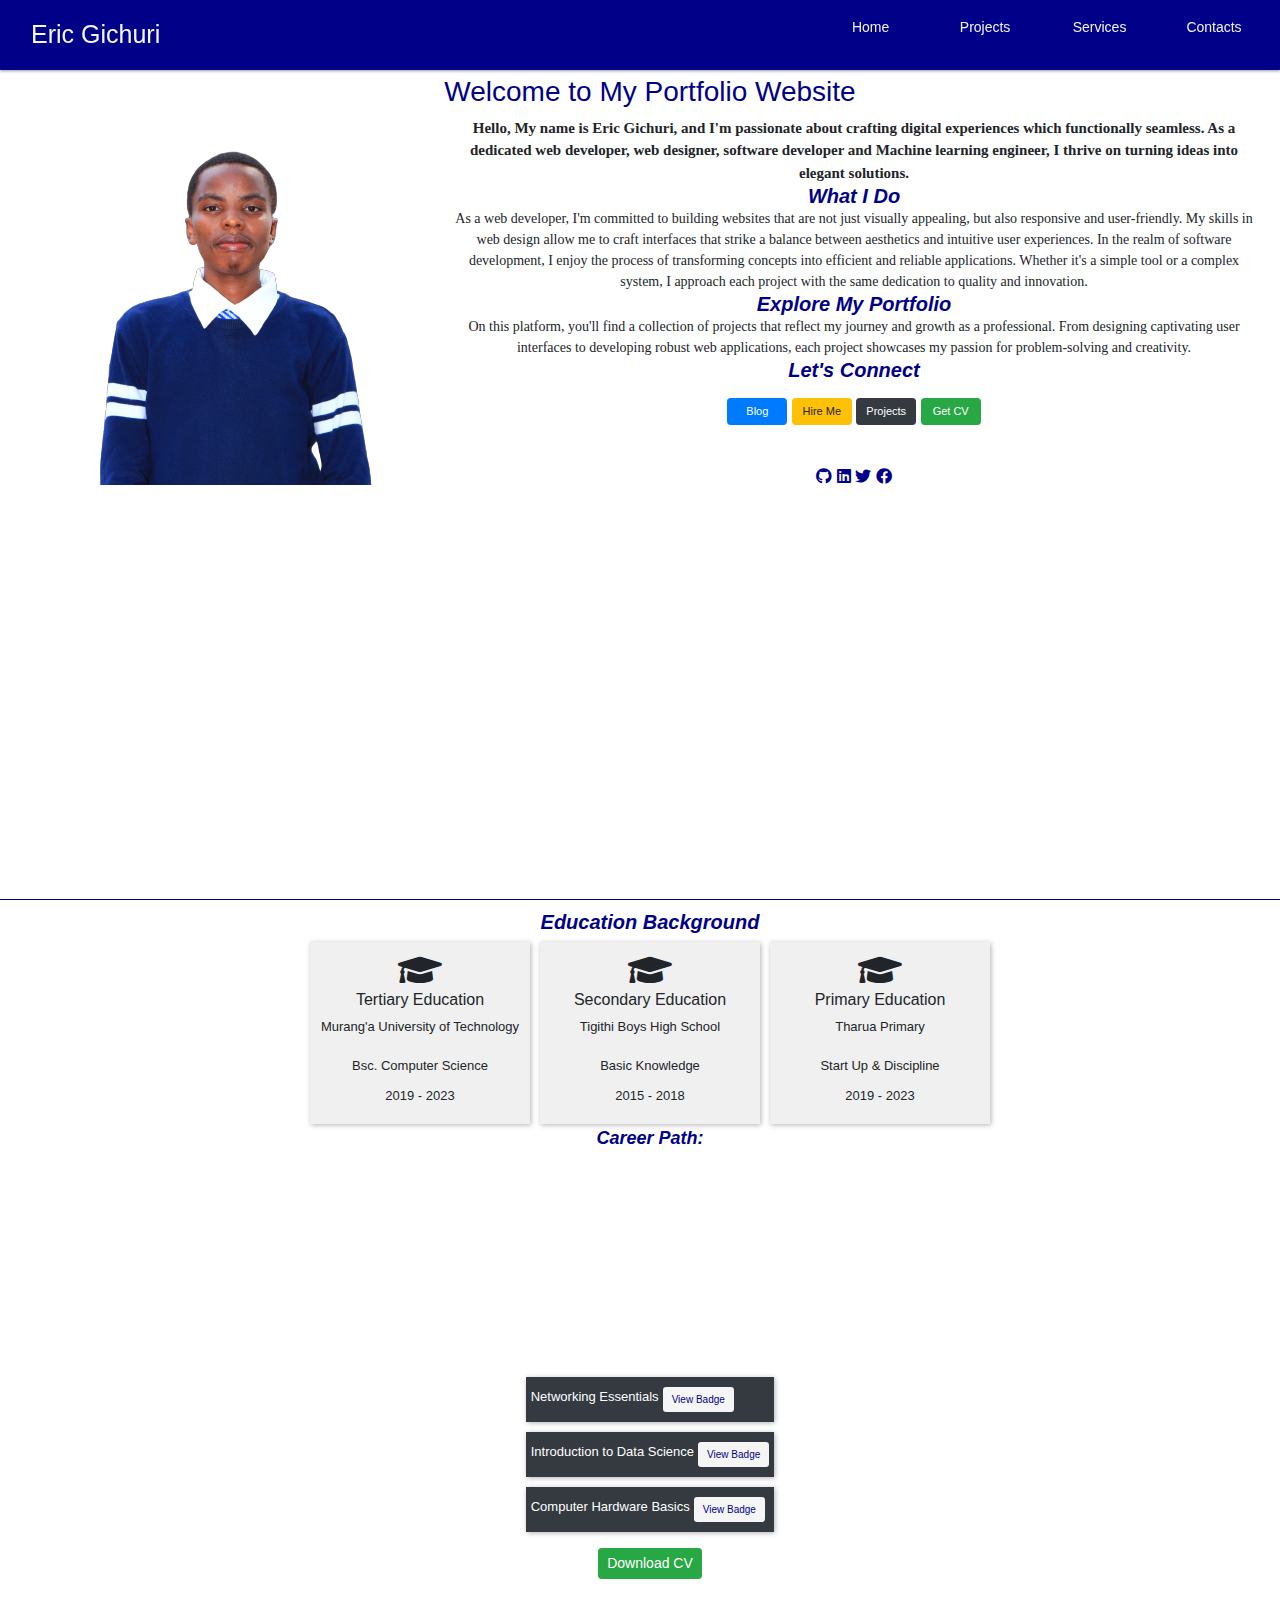
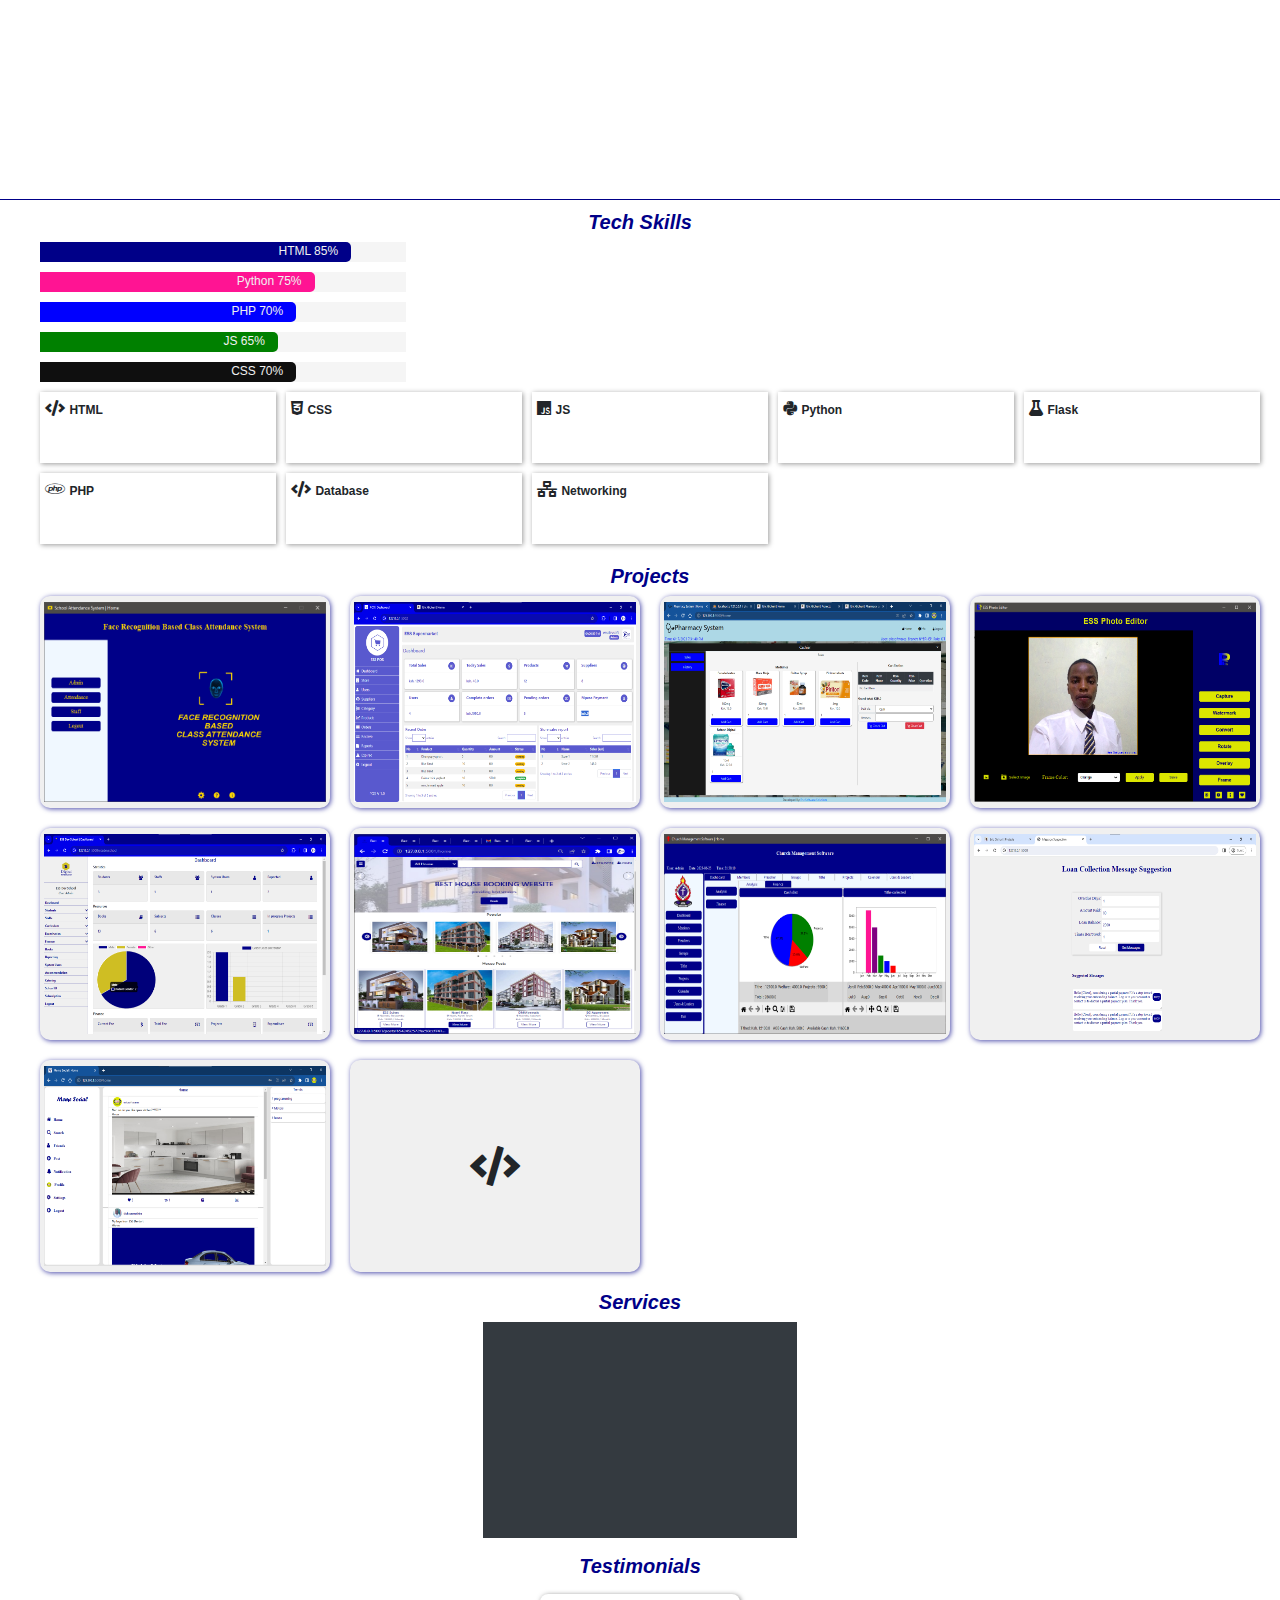
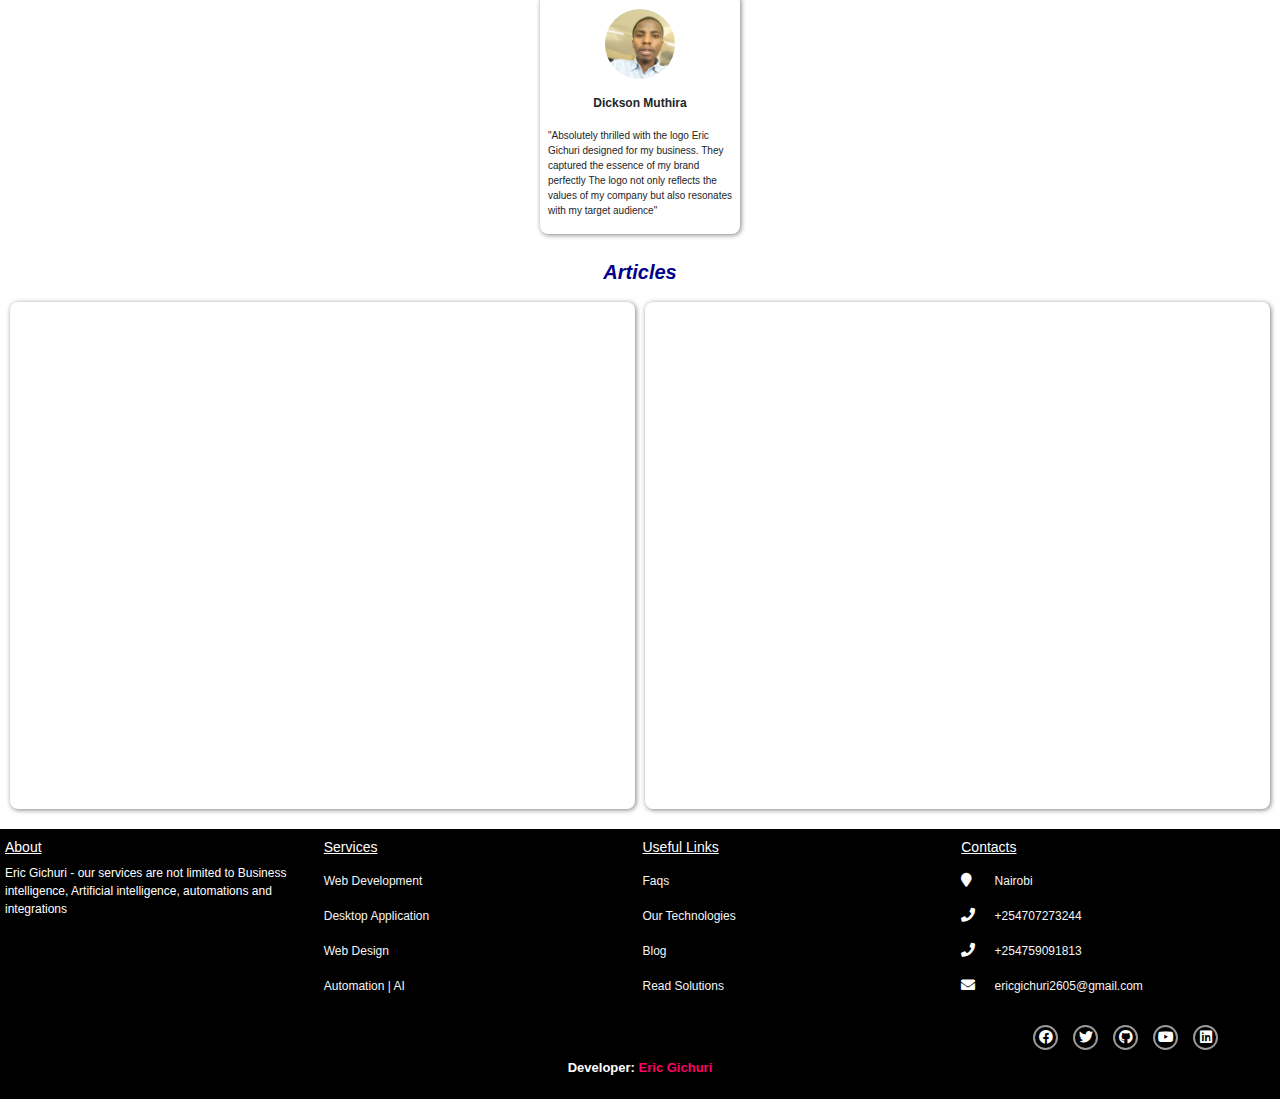
<file: index.html>
<!DOCTYPE html>
<html>
<head>
	<meta charset="utf-8">
	<meta name="viewport" content="width=device-width, initial-scale=1">
	<link rel="shortcut icon" type="image/x-icon" href="images/eric.jpg">
	<link rel="stylesheet" type="text/css" href="styles/css/bootstrap.min.css">
	<link rel="stylesheet" type="text/css" href="icons/font-awesome/css/font-awesome.min.css">
	<link rel="stylesheet" type="text/css" href="styles/index.css">
	<link rel="stylesheet" href="https://cdnjs.cloudflare.com/ajax/libs/font-awesome/5.15.3/css/all.min.css">
	<script type="text/javascript" src="scripts/jquery.min.js"></script>
	<script type="text/javascript" src="scripts/scroll-out.min.js"></script>
	<script type="text/javascript" src="scripts/js/bootstrap.min.js"></script>
	<title>Eric Gichuri | Home</title>
</head>
<body>
<div class="navbar">
	<div class="navbar-in">
		<div class="logo_holder">
			Eric Gichuri
		</div>
		<div class="menu_holder">
			<ul class="menu_container">
				<div class="menu_item">
					<a href="index.html">Home</a>
				</div>
				<div class="menu_item btn_to_login">
					<a href="projects.html">Projects</a>
				</div>
				<div class="menu_item btn_to_start">
					<a href="javascript:void(0)">Services</a>
				</div>
				<div class="menu_item">
					<a href="#contacts">Contacts</a>
				</div>
			</ul>
		</div>
		<div class="menu_button">
			<span class="fa fa-bars"></span>
		</div>
	</div>
</div>
<div class="intro_div">
	<div class="intro_div_info">
		<h3 class="intro_h3">Welcome to My Portfolio Website</h3>
		<div class="intro_holder">
			<div class="intro_holder_image">
				<img src="images/me.png">
			</div>
			<div>
				<p class="first_p">
		    Hello, My name is <b>Eric Gichuri</b>, and I'm passionate about crafting digital experiences which functionally seamless. As a dedicated web developer, web designer, software developer and Machine learning engineer, I thrive on turning ideas into elegant solutions.
				</p>
				<h4>What I Do</h4>
				<p>
			    As a web developer, I'm committed to building websites that are not just visually appealing, but also responsive and user-friendly. My skills in web design allow me to craft interfaces that strike a balance between aesthetics and intuitive user experiences.

			    In the realm of software development, I enjoy the process of transforming concepts into efficient and reliable applications. Whether it's a simple tool or a complex system, I approach each project with the same dedication to quality and innovation.
				</p>
				<h4>Explore My Portfolio</h4>
				<p>
			    On this platform, you'll find a collection of projects that reflect my journey and growth as a professional. From designing captivating user interfaces to developing robust web applications, each project showcases my passion for problem-solving and creativity.
				</p>
				<h4>Let's Connect</h4>
				<div class="d-flex justify-content-center align-items-center flex-column">
					<div class="py-3 intro_buttons">
						<button class="btn btn-sm btn-primary">Blog</button>
						<button class="btn btn-sm btn-warning btn_hire">Hire Me</button>
						<button class="btn btn-sm btn-dark btn_projects">Projects</button>
						<button class="btn btn-sm btn-success btn_cv">Get CV</button>
					</div>
					<div class="connect_div mt-4">
						<a href="https://github.com/ericgichuri"><span class="fab fa-github"></span></a>
						<a href="https://www.linkedin.com/in/eric-gichuri/"><span class="fab fa-linkedin"></span></a>
						<a href="https://twitter.com/Egichuri"><span class="fab fa-twitter"></span></a>
						<a href="https://www.facebook.com/ESSDevSoft/"><span class="fab fa-facebook"></span></a>
					</div>
				</div>
			</div>
		</div>
		
		
	</div>
</div>
<div class="education_div">
	<h4>Education Background</h4>
	<div class="edu_main_div">
		<div class="cards card1">
			<i class="fa fa-graduation-cap"></i>
			<h6>Tertiary Education</h6>
			<p>Murang'a University of Technology</p>
			<label>Bsc. Computer Science</label>
			<label>2019 - 2023</label>
		</div>
		<div class="cards card1">
			<i class="fa fa-graduation-cap"></i>
			<h6>Secondary Education</h6>
			<p>Tigithi Boys High School</p>
			<label>Basic Knowledge</label>
			<label>2015 - 2018</label>
		</div>
		<div class="cards card1">
			<i class="fa fa-graduation-cap"></i>
			<h6>Primary Education</h6>
			<p>Tharua Primary</p>
			<label>Start Up & Discipline</label>
			<label>2019 - 2023</label>
		</div>
	</div>
	<div class="career_path_div">
		<h5 class="mt-1">Career Path: </h5>
		<p>My journey towards becoming a proficient software developer has been both exciting and enriching. It all began with my decision to pursue a Bachelor of Science in Computer Science at Murang'a University. This academic venture provided me with a strong foundation in various domains of technology: Programming Proficiency, Networking and problem solving
		</p>
		<p>
			In addition to formal education, I am an avid advocate of self-study. My commitment to continuous learning has propelled me from foundational skills to advanced proficiency. Engaging in independent study has allowed me to push the boundaries of my knowledge and create exceptional applications that resonate with users.
		</p>
		<p>
			My dedication to enhancing my skill set led me to pursue certifications in data analysis through STATA and SPSS at KESAP research center. This venture refined my data entry and analysis prowess, facilitating the extraction of meaningful insights from complex datasets.
		</p>
		<p>
			Moreover, I have attained certifications in Cisco Networking Essentials,Introduction to Data Science and computer hardware basics, further solidifying my expertise and opening doors to impactful contributions within the tech landscape.
		</p>
		<div class="Cisco_items">
			<div class="bg-dark text-white">Networking Essentials 
				<a class="btn btn-link btn-sm ml-1" href="https://www.credly.com/badges/2f4093da-0383-41a0-8b47-c09135b2f56f/public_url">View Badge</a>
			</div>
			<div class="bg-dark text-white">Introduction to Data Science 
				<a class="btn btn-link btn-sm ml-1" href="https://www.credly.com/badges/a4036fcb-a2e2-4635-84a8-b279e309269e/public_url">View Badge</a>
			</div>
			<div class="bg-dark text-white">Computer Hardware Basics 
				<a class="btn btn-link btn-sm ml-1" href="https://www.credly.com/badges/0681cb5a-4aa6-4df7-897f-d0a8c2a8a9a4/public_url">View Badge</a>
			</div>
		</div>
		
		<div class="d-flex justify-content-center align-items-center mt-3">
			<div>
				<button class="btn btn-sm btn-success btn_cv">Download CV</button>
			</div>
		</div>
	</div>
</div>
<div class="tech_skills_div">
	<h4>Tech Skills</h4>
	<div class="horizantal_bar_divs">
		<div class="skill_div">
			<div class="html_div">HTML 85%</div>
		</div>
		<div class="skill_div">
			<div class="python_div">Python 75%</div>
		</div>
		<div class="skill_div">
			<div class="php_div">PHP 70%</div>
		</div>
		<div class="skill_div">
			<div class="js_div">JS 65%</div>
		</div>
		<div class="skill_div">
			<div class="css_div">CSS 70%</div>
		</div>
	</div>
	<div class="skills_explanation">
		<div>
			<i class="fa fa-code"></i>
			<span>HTML</span>
			<label>Web Design, Layout and views</label>
		</div>
		<div>
			<i class="fab fa-css3-alt"></i>
			<span>CSS</span>
			<label>Web styling and responsiveness</label>
		</div>
		<div>
			<i class="fab fa-js"></i>
			<span>JS</span>
			<label>Make web dynamic,user interactions,Ajax</label>
		</div>
		<div>
			<i class="fab fa-python"></i>
			<span>Python</span>
			<label>Artificial intelligence and desktop applications</label>
		</div>
		<div>
			<i class="fas fa-flask"></i>
			<span>Flask</span>
			<label>Python framework for web app development</label>
		</div>
		<div>
			<i class="fab fa-php"></i>
			<span>PHP</span>
			<label>Server side or back end scripting language</label>
		</div>
		<div>
			<i class="fa fa-code"></i>
			<span>Database</span>
			<label>database query and relational Database</label>
		</div>
		<div>
			<i class="fa fa-network-wired"></i>
			<span>Networking</span>
			<label>Basic Networking Skills and Cabling Skills</label>
		</div>
	</div>
</div>
<div class="projects_div">
	<h4>Projects</h4>
	<div class="project_div_holder">
		<div class="project_holder">
			<div class="project_inner">
				<img src="images/facerecognition.png">
				<div class="overlay_text_div">
					<h6>Class Attendance System</h6>
					<p>Face Recognition Class attendance system.This is an automated system for recognizing students during class and mark the student have attended the class</p>
					<div>
						<button class="btn btn-sm btn_readmore">Read More</button>
					</div>
				</div>
			</div>
		</div>
		<div class="project_holder">
			<div class="project_inner">
				<img src="images/pos.png">
				<div class="overlay_text_div">
					<h6>POS Software</h6>
					<p>This Point of sales system is web app used for sales and inventory management of a store or a shop.</p>
					<div>
						<button class="btn btn-sm btn_readmore">Read More</button>
					</div>
				</div>
			</div>
		</div>
		<div class="project_holder">
			<div class="project_inner">
				<img src="images/pharmacy.png">
				<div class="overlay_text_div">
					<h6>Pharmacy System</h6>
					<p>This pharmacy system is web app used for sales and management of pharmacy products, like medicines and others.</p>
					<div>
						<button class="btn btn-sm btn_readmore">Read More</button>
					</div>
				</div>
			</div>
		</div>
		<div class="project_holder">
			<div class="project_inner">
				<img src="images/ESSphotoeditor.png">
				<div class="overlay_text_div">
					<h6>ESS Photo Editor</h6>
					<p>This is a software for editing image,capturing videos, watermarking, converting, framing images</p>
					<div>
						<button class="btn btn-sm btn_readmore">Read More</button>
					</div>
				</div>
			</div>
		</div>
		<div class="project_holder">
			<div class="project_inner">
				<img src="images/school/dashboard.png">
				<div class="overlay_text_div">
					<h6>School System</h6>
					<p>This is a webbased multivendor system for managing student, ID, staff, finances, books and other records in a school.</p>
					<div>
						<button class="btn btn-sm btn_readmore">Read More</button>
					</div>
				</div>
			</div>
		</div>
		<div class="project_holder">
			<div class="project_inner">
				<img src="images/rental_booking/rental_booking.png">
				<div class="overlay_text_div">
					<h6>Rental Booking</h6>
					<p> Rental Booking System: Simplify house hunting. Find, book, and manage rentals effortlessly. User-friendly platform for tenants, owners, and administrators.</p>
					<div>
						<button class="btn btn-sm btn_readmore">Read More</button>
					</div>
				</div>
			</div>
		</div>
		<div class="project_holder">
			<div class="project_inner">
				<img src="images/church.png">
				<div class="overlay_text_div">
					<h6>Church Management System</h6>
					<p>Church software helps keeping members,preeacher,Tithe/offering and other church records.</p>
					<div>
						<button class="btn btn-sm btn_readmore">Read More</button>
					</div>
				</div>
			</div>
		</div>
		<div class="project_holder">
			<div class="project_inner">
				<img src="images/message_suggestions.png">
				<div class="overlay_text_div">
					<h6>Loan collection message suggestion</h6>
					<p>Machine learning model to classify loan status and suggest messages to send to loan defaulters</p>
					<div>
						<button class="btn btn-sm btn_readmore" data-action="https://github.com/ericgichuri/Loan_collection_message_suggestion">Read More</button>
					</div>
				</div>
			</div>
		</div>
		<div class="project_holder">
			<div class="project_inner">
				<img src="images/memesocial.png">
				<div class="overlay_text_div">
					<h6>Meme Social</h6>
					<p> Social media website for sharing meme or laughter photo where you can interact with friends,posting and liking their post</p>
					<div>
						<button class="btn btn-sm btn_readmore">Read More</button>
					</div>
				</div>
			</div>
		</div>
		
		<div class="project_holder">
			<div class="project_inner">
				<div class="view_all_icon">
					<span class="fa fa-code"></span>
				</div>
				<div class="overlay_text_div">
					<h6>All Projects</h6>
					<p> This portifolio will show case all my projects</p>
					<div>
						<button class="btn btn-sm btn_readmore">View All</button>
					</div>
				</div>
			</div>
		</div>
	</div>
</div>
<div class="services_div py-2" id="#services">
	<h4>Services</h4>
	<div class="d-flex justify-content-center align-items-center">
		<div class="bg-dark text-white py-3 px-3">
			<ul>
				<li>1. Web Development</li>
				<li>2. Software/Desktop Development</li>
				<li>3. Web Design</li>
				<li>4. Data Entry & Analysis</li>
				<li>5. Logo Design</li>
				<li>6. Business Cards</li>
				<li>7. Machine Learning</li>
			</ul>
		</div>
	</div>
</div>
<div class="testimonials_div py-2">
	<h4>Testimonials</h4>
	<div class="testimonials_holder p-2">
		<div class="testimonials_in">
			<div class="test_hold_image">
				<img src="images/testmonials/dickie.jpeg">
			</div>
			<p class="client_name">Dickson Muthira</p>
			<p class="testmonial_text px-2">Absolutely thrilled with the logo Eric Gichuri designed for my business. They captured the essence of my brand perfectly The logo not only reflects the values of my company but also resonates with my target audience</p>
		</div>
	</div>
</div>
<div class="article_div">
	<h4>Articles</h4>
	<div class="article_holder">
		<div class="article_in">
			<iframe src="https://www.linkedin.com/embed/feed/update/urn:li:ugcPost:7098603815511220224" width="100%" height="500" frameborder="0" allowfullscreen="" title="Embedded post"></iframe>
		</div>
		<div class="article_in">
			<iframe src="https://www.linkedin.com/embed/feed/update/urn:li:ugcPost:7074078204444971009" width="100%" height="500" frameborder="0" allowfullscreen="" title="Embedded post"></iframe>
		</div>
	</div>
</div>
<div class="footer">
	<div class="footer_holder">
		<div class="footer_inner about_holder">
			<h6>About</h6>
			<p>Eric Gichuri - our services are not limited to Business intelligence, Artificial intelligence, automations and integrations</p>
		</div>
		<div class="footer_inner servicesF_holder">
			<h6>Services</h6>
			<ul>
				<li>Web Development</li>
				<li>Desktop Application</li>
				<li>Web Design</li>
				<li>Automation | AI</li>
			</ul>
		</div>
		<div class="footer_inner usefullinks_holder">
			<h6>Useful Links</h6>
			<ul>
				<li><a href="#">Faqs</a></li>
				<li><a href="#">Our Technologies</a></li>
				<li><a href="#">Blog</a></li>
				<li><a href="#">Read Solutions</a></li>
			</ul>
		</div>
		<div class="footer_inner contactlinks_holder" id="contacts">
			<h6>Contacts</h6>
			<ul>
				<li><div><span class="fa fa-map-marker"></span> Nairobi</div></li>
				<li><div><span class="fa fa-phone"></span> +254707273244</div></li>
				<li><div><span class="fa fa-phone"></span> +254759091813</div></li>
				<li><div><span class="fa fa-envelope"></span> ericgichuri2605@gmail.com</div></li>
			</ul>
		</div>
		<div class="footer_inner socials_holder">
			<div class="social_holder_inner">
				<a href="https://www.facebook.com/ESSDevSoft/"><span class="fab fa-facebook"></span></a>
				<a href="https://twitter.com/Egichuri"><span class="fab fa-twitter"></span></a>
				<a href="https://github.com/ericgichuri"><span class="text-white fab fa-github"></span></a>
				<a href="https://www.youtube.com/channel/UChrnUdYmrdehyz3HcXeYNsg"><span class="fab fa-youtube"></span></a>
				<a href="https://www.linkedin.com/in/eric-gichuri/"><span class="fab fa-linkedin"></span></a>
			</div>
			
		</div>
	</div>
	<div class="developer mt-2">
		<p>Developer: <a href="mailto:ericgichuri2605@gmail.com">Eric Gichuri</a></p>
	</div>
</div>
<!--modal-->
<div id="myModal" class="modal " role="dialog" style="background-color: rgba(0, 0, 0, 0.514);">
    <div class="modal-dialog modal-dialog-centered">
  
      <!-- Modal content-->
        <div class="modal-content">
        	<div class="modal-header">
          		<h4 class="modal-title text-center">To Hire me</h4>
        	</div>
        	<div class="modal-body">
          		<p>Call: +254707273244 OR +254759091813</p>
          		<p>Email: ericgichuri2605@gmail.com</p>
        	</div>
        	<div class="modal-footer">
          		<button class="btn btn-sm btncall fa fa-phone text-white"></button>
          		<button class="btn btn-sm btnemail fa fa-envelope text-white"></button>
          		<button type="button" class="btnclosemodal btn btn-sm btn-danger" data-dismiss="modal">Close</button>
        	</div>
      	</div>
  
    </div>
</div>
<script type="text/javascript" src="scripts/index.js"></script>
</body>
</html>
</file>
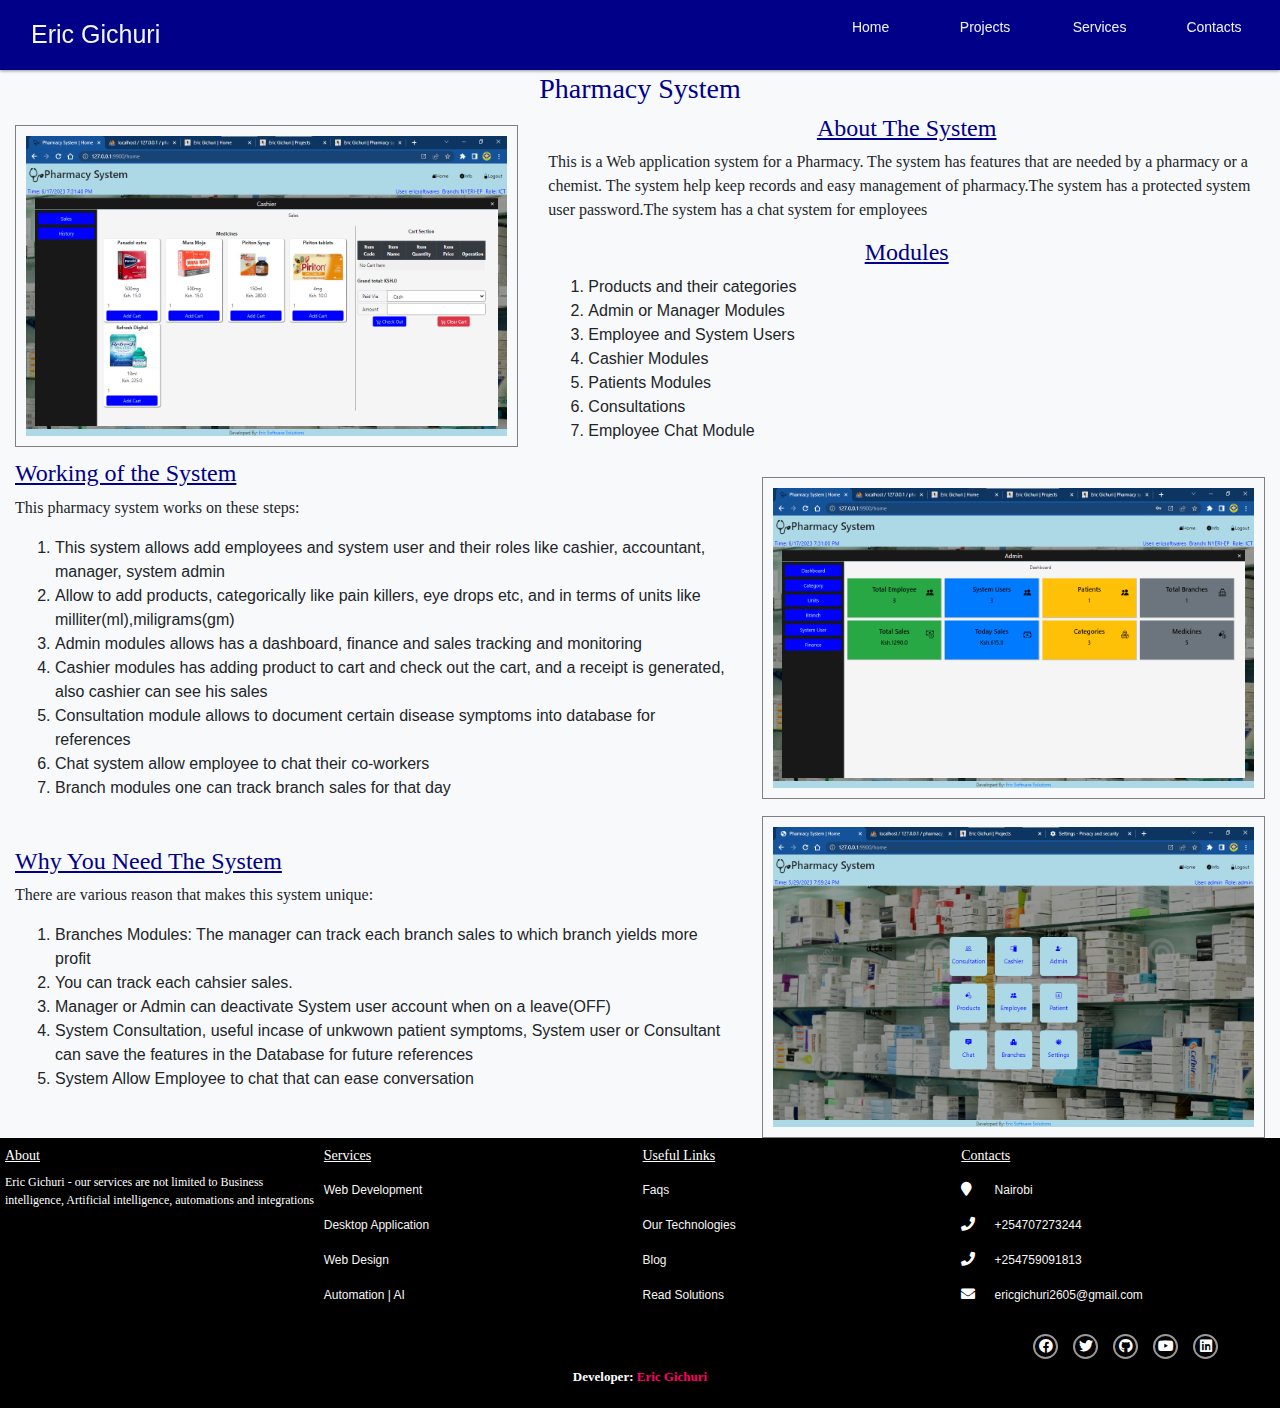
<file: pharmacy_system.html>
<!DOCTYPE html>
<html>
<head>
	<meta charset="utf-8">
	<meta name="viewport" content="width=device-width, initial-scale=1">
	<title>Eric Gichuri | Pharmacy system</title>
	<link rel="shortcut icon" type="image/x-icon" href="images/eric.jpg">
	<link rel="stylesheet" type="text/css" href="styles/css/bootstrap.min.css">
	<link rel="stylesheet" type="text/css" href="icons/font-awesome/css/font-awesome.min.css">
	<link rel="stylesheet" href="https://cdnjs.cloudflare.com/ajax/libs/font-awesome/5.15.3/css/all.min.css">
	<link rel="stylesheet" type="text/css" href="styles/projects.css">
</head>
<body>
<div class="navbar">
	<div class="navbar-in">
		<div class="logo_holder">
			Eric Gichuri
		</div>
		<div class="menu_holder">
			<ul class="menu_container">
				<div class="menu_item">
					<a href="index.html">Home</a>
				</div>
				<div class="menu_item btn_to_login">
					<a href="projects.html">Projects</a>
				</div>
				<div class="menu_item btn_to_start">
					<a href="javascript:void(0)">Services</a>
				</div>
				<div class="menu_item">
					<a href="#contacts">Contacts</a>
				</div>
			</ul>
		</div>
		<div class="menu_button">
			<span class="fa fa-bars"></span>
		</div>
	</div>
</div>
<div class="container-fluid bg-light">
	<div class="row justify-content-center align-items-center mt-4 pt-5">
		<div class="col-12">
			<h3 class="text-center">Pharmacy System</h3>
		</div>
		<div class="col-md-5">
			<div class="images">
				<img src="images/pharmacy/pharmacy1.png">
			</div>
		</div>
		<div class="col-md-7">
			<h4 class="text-center">About The System</h4>
			<p>This is a Web application system for a Pharmacy. The system has features that are needed by a pharmacy or a chemist. The system help keep records and easy management of pharmacy.The system has a protected system user password.The system has a chat system for employees</p>
			<h4 class="text-center">Modules</h4>
			<ol>
				<li>Products and their categories</li>
				<li>Admin or Manager Modules</li>
				<li>Employee and System Users</li>
				<li>Cashier Modules</li>
				<li>Patients Modules</li>
				<li>Consultations</li>
				<li>Employee Chat Module</li>
			</ol>
		</div>
	</div>
	<div class="row justify-content-center align-items-center">
		
		<div class="col-md-7">
			<h4>Working of the System</h4>
			<p>This pharmacy system works on these steps: </p>
			<ol>
				<li>This system allows add employees and system user and their roles like cashier, accountant, manager, system admin</li>
				<li>Allow to add products, categorically like pain killers, eye drops etc, and in terms of units like milliter(ml),miligrams(gm)</li>
				<li>Admin modules allows has a dashboard, finance and sales tracking and monitoring</li>
				<li>Cashier modules has adding product to cart and check out the cart, and a receipt is generated, also cashier can see his sales</li>
				<li>Consultation module allows to document certain disease symptoms into database for references</li>
				<li>Chat system allow employee to chat their co-workers</li>
				<li>Branch modules one can track branch sales for that day</li>
			</ol>
		</div>
		<div class="col-md-5">
			<div class="images">
				<img src="images/pharmacy/dashboard.png">
			</div>
		</div>
	</div>
	<div class="row justify-content-center align-items-center">
		<div class="col-md-7">
			<h4>Why You Need The System</h4>
			<p>There are various reason that makes this system unique: </p>
			<ol>
				<li>Branches Modules: The manager can track each branch sales to which branch yields more profit</li>
				<li>You can track each cahsier sales.</li>
				<li>Manager or Admin can deactivate System user account when on a leave(OFF)</li>
				<li>System Consultation, useful incase of unkwown patient symptoms, System user or Consultant can save the features in the Database for future references</li>
				<li>System Allow Employee to chat that can ease conversation</li>
			</ol>
		</div>
		<div class="col-md-5">
			<div class="images">
				<img src="images/pharmacy/image3.png">
			</div>
		</div>
	</div>
</div>
<div class="footer">
	<div class="footer_holder">
		<div class="footer_inner about_holder">
			<h6>About</h6>
			<p>Eric Gichuri - our services are not limited to Business intelligence, Artificial intelligence, automations and integrations</p>
		</div>
		<div class="footer_inner servicesF_holder">
			<h6>Services</h6>
			<ul>
				<li>Web Development</li>
				<li>Desktop Application</li>
				<li>Web Design</li>
				<li>Automation | AI</li>
			</ul>
		</div>
		<div class="footer_inner usefullinks_holder">
			<h6>Useful Links</h6>
			<ul>
				<li><a href="#">Faqs</a></li>
				<li><a href="#">Our Technologies</a></li>
				<li><a href="#">Blog</a></li>
				<li><a href="#">Read Solutions</a></li>
			</ul>
		</div>
		<div class="footer_inner contactlinks_holder" id="contacts">
			<h6>Contacts</h6>
			<ul>
				<li><div><span class="fa fa-map-marker"></span> Nairobi</div></li>
				<li><div><span class="fa fa-phone"></span> +254707273244</div></li>
				<li><div><span class="fa fa-phone"></span> +254759091813</div></li>
				<li><div><span class="fa fa-envelope"></span> ericgichuri2605@gmail.com</div></li>
			</ul>
		</div>
		<div class="footer_inner socials_holder">
			<div class="social_holder_inner">
				<a href="https://www.facebook.com/ESSDevSoft/"><span class="fab fa-facebook"></span></a>
				<a href="https://twitter.com/Egichuri"><span class="fab fa-twitter"></span></a>
				<a href="https://github.com/ericgichuri"><span class="text-white fab fa-github"></span></a>
				<a href="https://www.youtube.com/channel/UChrnUdYmrdehyz3HcXeYNsg"><span class="fab fa-youtube"></span></a>
				<a href="https://www.linkedin.com/in/eric-gichuri/"><span class="fab fa-linkedin"></span></a>
			</div>
			
		</div>
	</div>
	<div class="developer mt-2">
		<p>Developer: <a href="mailto:ericgichuri2605@gmail.com">Eric Gichuri</a></p>
	</div>
</div>
<script type="text/javascript" src="scripts/jquery.min.js"></script>
<script type="text/javascript" src="scripts/js/bootstrap.min.js"></script>
<script type="text/javascript" src="scripts/index.js"></script>
<style type="text/css">
	.images{
		padding: 10px;
		border: 1px solid gray;
	}
	.images img{
		width: 100%;
		height: 300px;
	}
	h4{
		text-decoration: underline;
	}
</style>

</body>
</html>
</file>
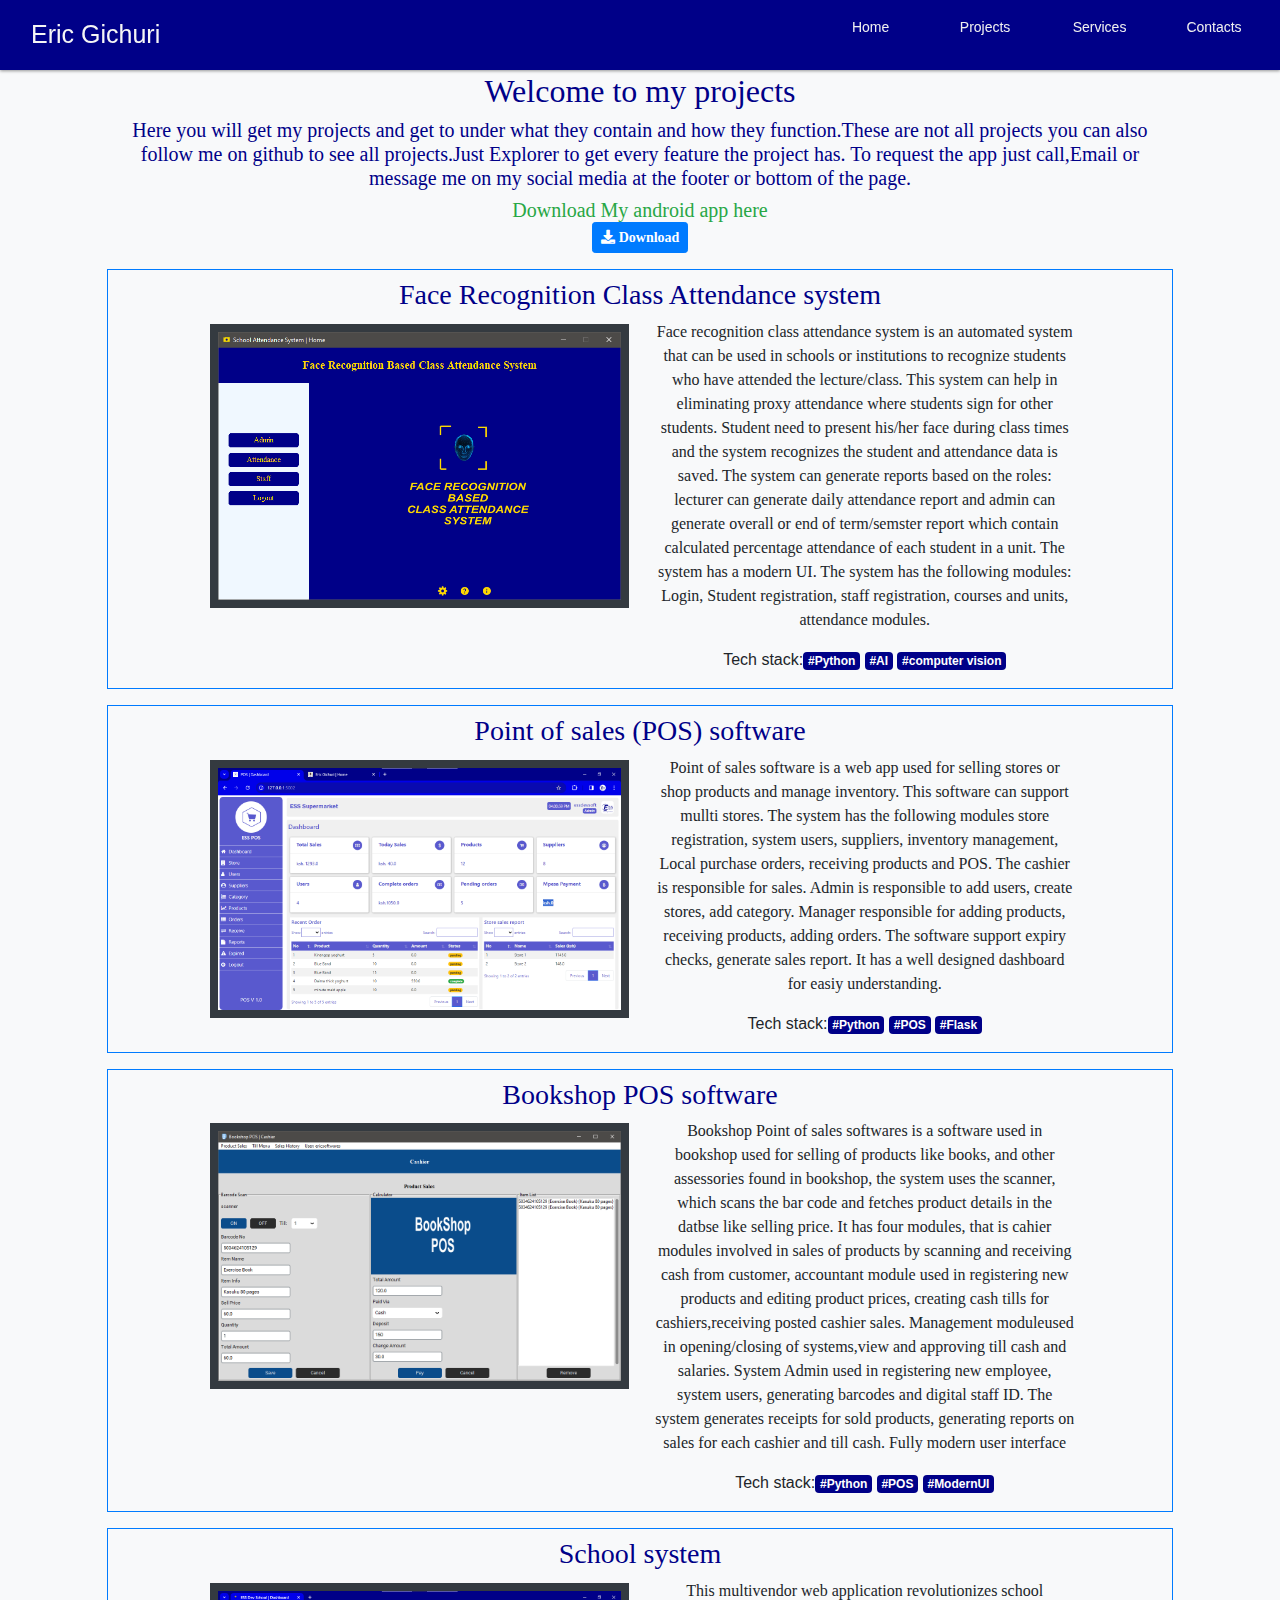
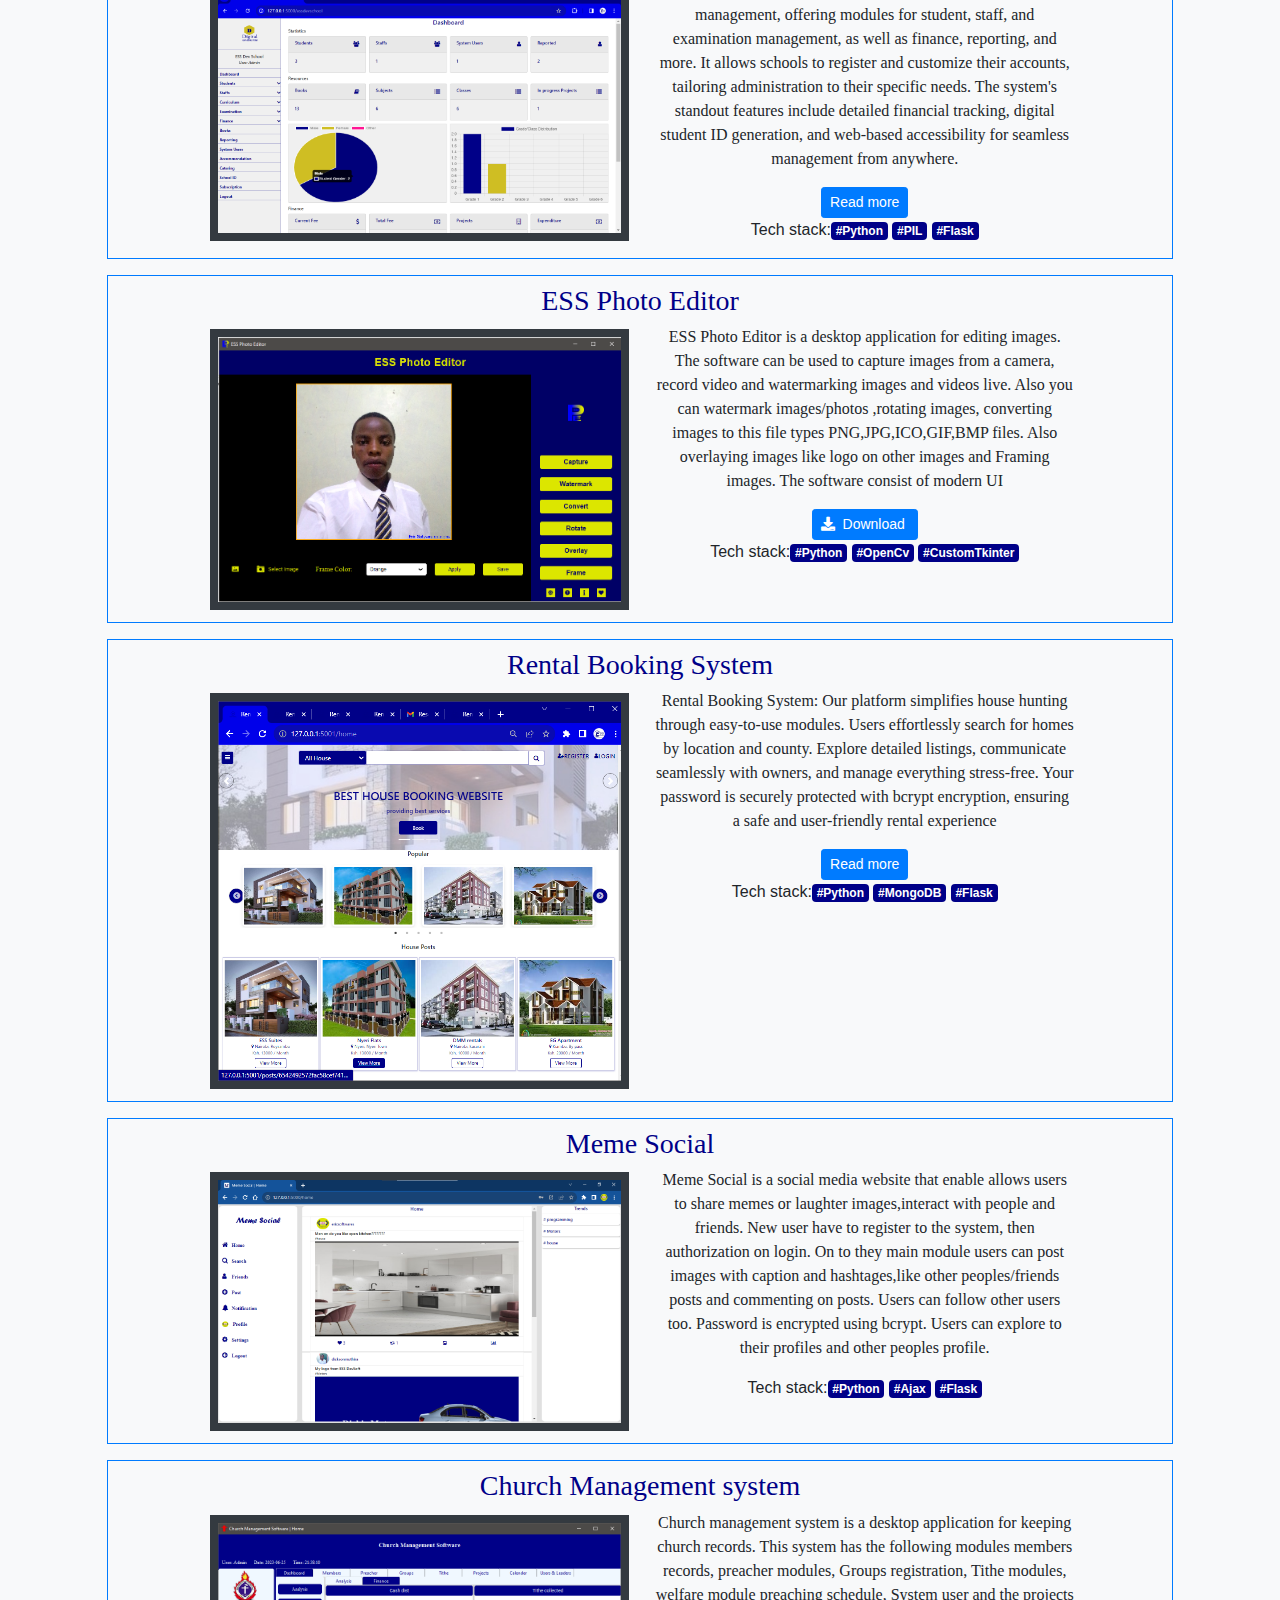
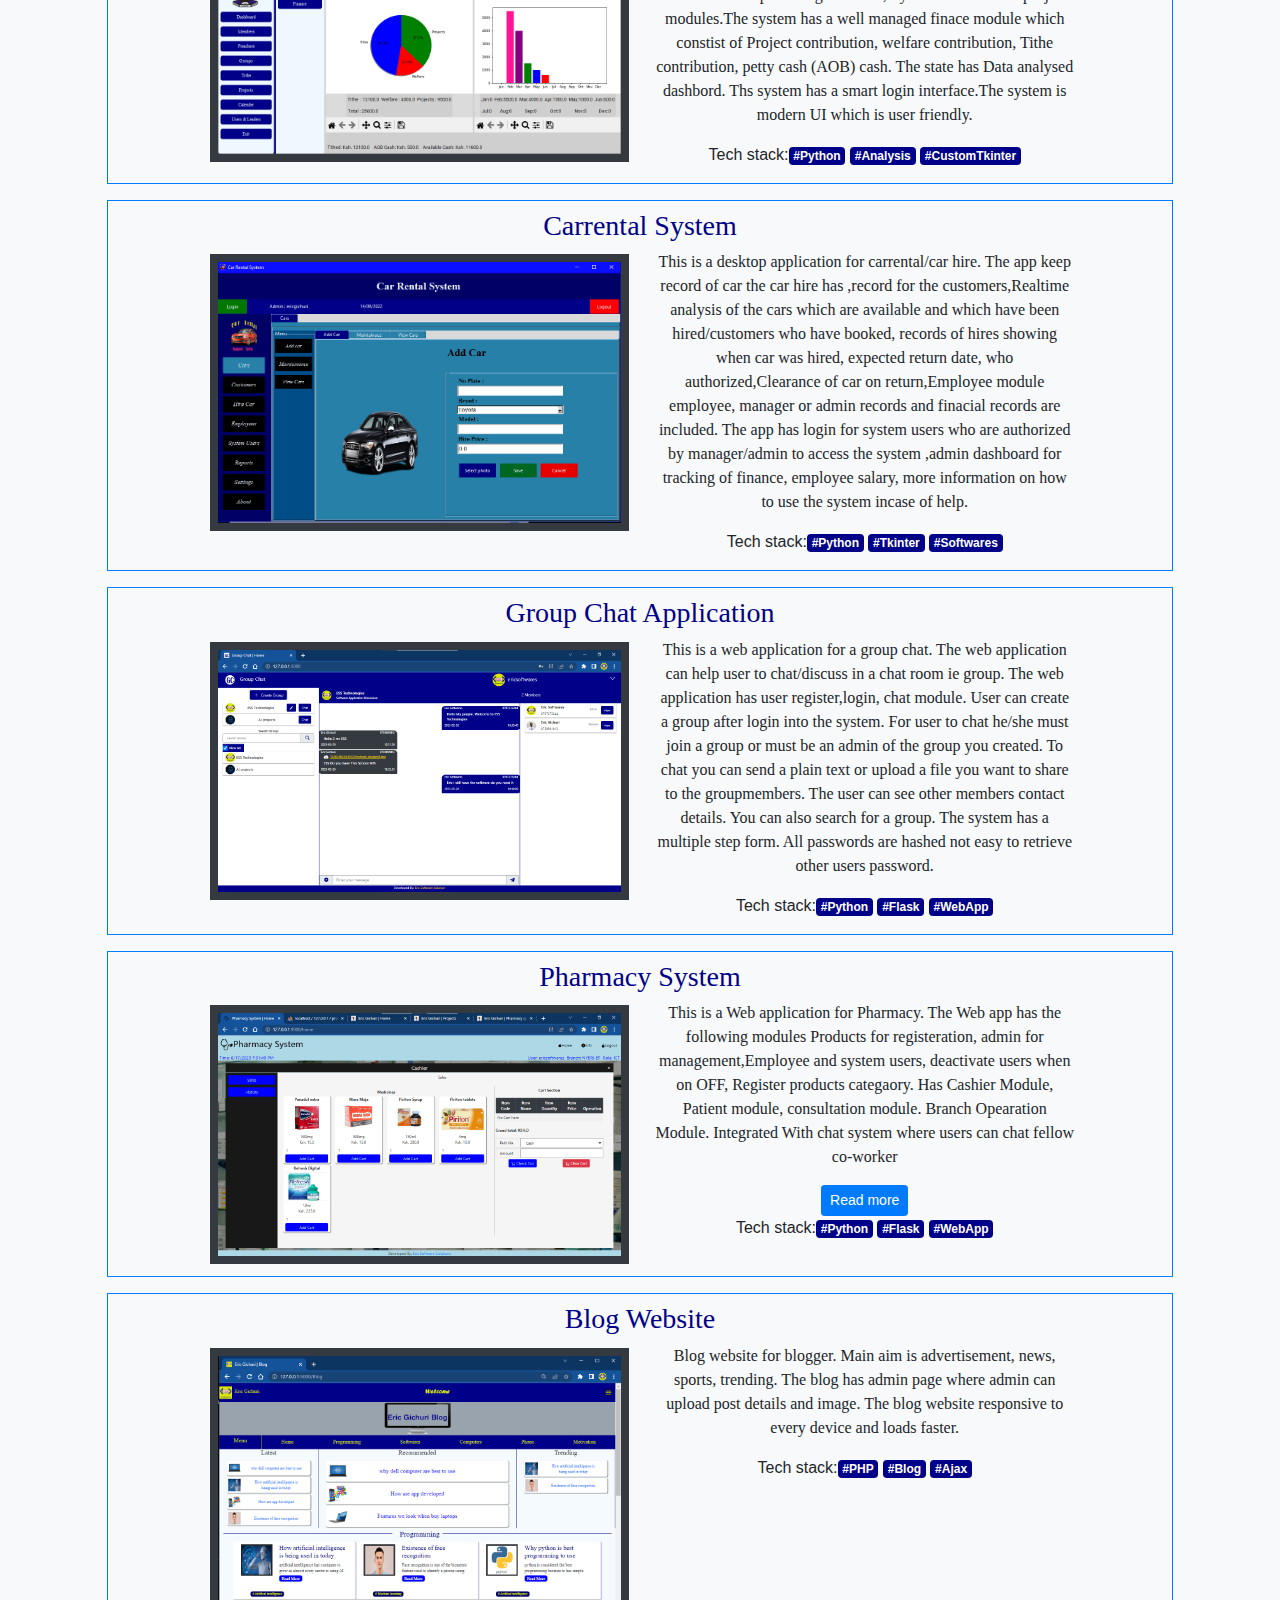
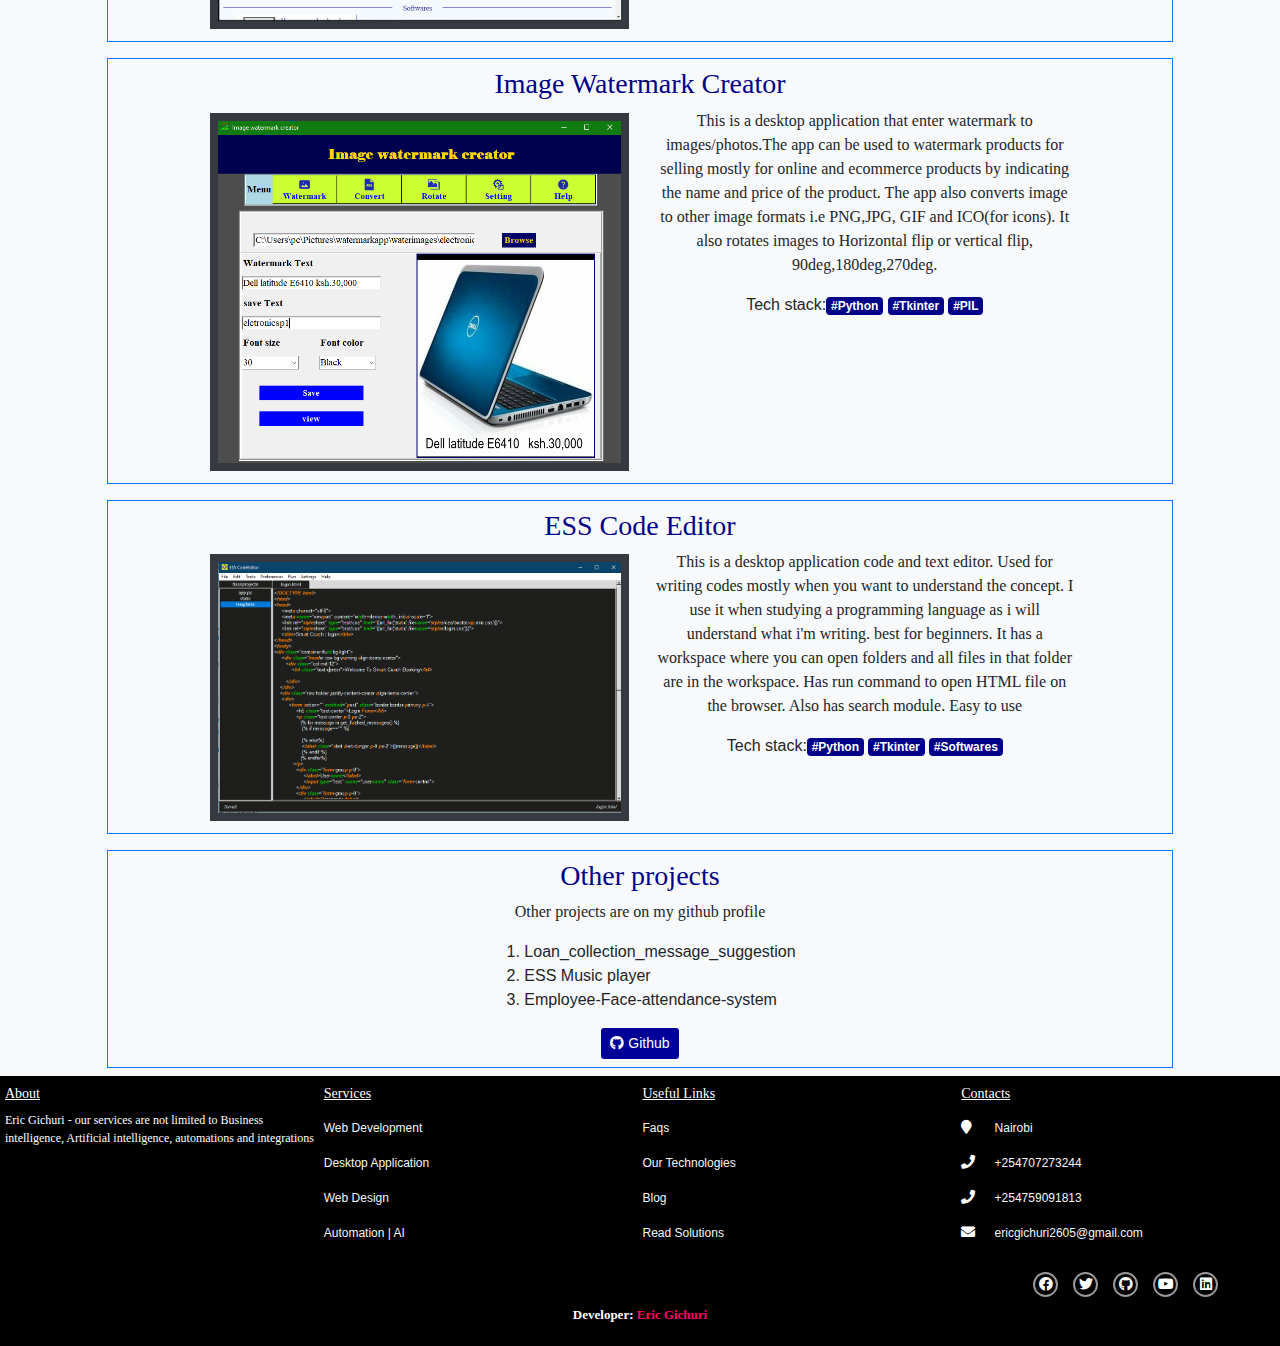
<file: projects.html>
<!DOCTYPE html>
<html>
<head>
	<meta charset="utf-8">
	<meta name="viewport" content="width=device-width, initial-scale=1">
	<title>Eric Gichuri | Projects</title>
	<link rel="stylesheet" type="text/css" href="icons/font-awesome/css/font-awesome.min.css">
	<link rel="stylesheet" href="https://cdnjs.cloudflare.com/ajax/libs/font-awesome/5.15.3/css/all.min.css">
	<link rel="shortcut icon" type="image/x-icon" href="images/eric.jpg">
	<link rel="stylesheet" type="text/css" href="styles/css/bootstrap.min.css">
	<link rel="stylesheet" type="text/css" href="styles/projects.css">
</head>
<body>
<div class="navbar">
	<div class="navbar-in">
		<div class="logo_holder">
			Eric Gichuri
		</div>
		<div class="menu_holder">
			<ul class="menu_container">
				<div class="menu_item">
					<a href="index.html">Home</a>
				</div>
				<div class="menu_item btn_to_login">
					<a href="projects.html">Projects</a>
				</div>
				<div class="menu_item btn_to_start">
					<a href="javascript:void(0)">Services</a>
				</div>
				<div class="menu_item">
					<a href="#contacts">Contacts</a>
				</div>
			</ul>
		</div>
		<div class="menu_button">
			<span class="fa fa-bars"></span>
		</div>
	</div>
</div>
<div class="container-fluid bg-light">
	<div class="row justify-content-center">
		<div class="col-md-10 mt-5 pt-4">
			<h2 class=" text-center">
            Welcome to my projects
        </h2>
        <h5 class="text-center">
            Here you will get my projects and get to under what they contain and how they function.These are not all projects you can also follow me on github to see all projects.Just Explorer to get every feature the project has.
            To request the app just call,Email or message me on my social media at the footer or bottom of the page.
        </h5>
        <h5 class="text-center text-success">
            Download My android app here<br>
            <a href="files/ericapp.apk"><button class="btn btn-primary btn-sm font-weight-bold"><span class="fa fa-download mr-1"></span>Download</button></a>
        </h5>
		</div>
	</div>
	<div class="row justify-content-center">
		<div class="col-md-10 border border-primary p-2 m-2" id="1">
			<div class="row justify-content-center">
				<div class="col-md-10">
					<h3 class="text-center">Face Recognition Class Attendance system</h3>
				</div>
			</div>
			<div class="row justify-content-center">
				<div class="col-md-5">
					<img src="images/facerecognition.png" class="img-fluid bg-dark p-2 m-1">
				</div>
				
				<div class="col-md-5 text-center">
					<p>Face recognition class attendance system is an automated system that can be used in schools or institutions to recognize students who have attended the lecture/class. This system can help in eliminating proxy attendance where students sign for other students. Student need to present his/her face during class times and the system recognizes the student and attendance data is saved. The system can generate reports based on the roles: lecturer can generate daily attendance report and admin can generate overall or end of term/semster report which contain calculated percentage attendance of each student in a unit. The system has a modern UI. The system has the following modules: Login, Student registration, staff registration, courses and units, attendance modules.</p>
					<div class="d-flex justify-content-around">
						
					</div>
					<div>
						<label>Tech stack: </label><label class="badge badge-sm badge-info">#Python</label>
						<label class="badge badge-sm badge-info">#AI</label> <label class="badge badge-sm badge-info">#computer vision</label>
					</div>
				</div>
			</div>
		</div>
		<div class="col-md-10 border border-primary p-2 m-2" id="7">
			<div class="row justify-content-center">
				<div class="col-md-10">
					<h3 class="text-center">Point of sales (POS) software</h3>
				</div>
			</div>
			<div class="row justify-content-center">
				<div class="col-md-5">
					<img src="images/pos.png" class="img-fluid bg-dark p-2 m-1">
				</div>
				
				<div class="col-md-5 text-center">
					<p>Point of sales software is a web app used for selling stores or shop products and manage inventory. This software can support mullti stores. The system has the following modules store registration, system users, suppliers, inventory management, Local purchase orders, receiving products and POS. The cashier is responsible for sales. Admin is responsible to add users, create stores, add category. Manager responsible for adding products, receiving products, adding orders. The software support expiry checks, generate sales report. It has a well designed dashboard for easiy understanding.</p>
					<div class="d-flex justify-content-around">
						
					</div>
					<div>
						<label>Tech stack: </label><label class="badge badge-sm badge-info">#Python</label>
						<label class="badge badge-sm badge-info">#POS</label> <label class="badge badge-sm badge-info">#Flask</label>
					</div>
				</div>
			</div>
		</div>
		<div class="col-md-10 border border-primary p-2 m-2" id="7">
			<div class="row justify-content-center">
				<div class="col-md-10">
					<h3 class="text-center">Bookshop POS software</h3>
				</div>
			</div>
			<div class="row justify-content-center">
				<div class="col-md-5">
					<img src="images/bookshoppos.png" class="img-fluid bg-dark p-2 m-1">
				</div>
				
				<div class="col-md-5 text-center">
					<p>Bookshop Point of sales softwares is a software used in bookshop used for selling of products like books, and other assessories found in bookshop, the system uses the scanner, which scans the bar code and fetches product details in the datbse like selling price. It has four modules, that is cahier modules involved in sales of products by scanning and receiving cash from customer, accountant module used in registering new products and editing product prices, creating cash tills for cashiers,receiving posted cashier sales.  Management moduleused in opening/closing of systems,view and approving till cash and salaries. System Admin used in registering new employee, system users, generating barcodes and digital staff ID. The system generates receipts for sold products, generating reports on sales for each cashier and till cash. Fully modern user interface</p>
					<div class="d-flex justify-content-around">
						
					</div>
					<div>
						<label>Tech stack: </label><label class="badge badge-sm badge-info">#Python</label>
						<label class="badge badge-sm badge-info">#POS</label> <label class="badge badge-sm badge-info">#ModernUI</label>
					</div>
				</div>
			</div>
		</div>
		<div class="col-md-10 border border-primary p-2 m-2" id="3">
			<div class="row justify-content-center">
				<div class="col-md-10">
					<h3 class="text-center">School system</h3>
				</div>
			</div>
			<div class="row justify-content-center">
				<div class="col-md-5">
					<img src="images/school/dashboard.png" class="img-fluid bg-dark p-2 m-1">
				</div>
				
				<div class="col-md-5 text-center">
					<p>This multivendor web application revolutionizes school management, offering modules for student, staff, and examination management, as well as finance, reporting, and more. It allows schools to register and customize their accounts, tailoring administration to their specific needs. The system's standout features include detailed financial tracking, digital student ID generation, and web-based accessibility for seamless management from anywhere.
					</p>
					<div class="d-flex justify-content-around">
						<a href="school_system.html" class="btn btn-sm btn-primary"> Read more</a>
					</div>
					<div>
						<label>Tech stack: </label><label class="badge badge-sm badge-info">#Python </label>
						<label class="badge badge-sm badge-info">#PIL</label> <label class="badge badge-sm badge-info">#Flask</label>
					</div>
				</div>
			</div>
		</div>
		<div class="col-md-10 border border-primary p-2 m-2" id="2">
			<div class="row justify-content-center">
				<div class="col-md-10">
					<h3 class="text-center">ESS Photo Editor</h3>
				</div>
			</div>
			<div class="row justify-content-center">
				<div class="col-md-5">
					<img src="images/ESSphotoeditor.png" class="img-fluid bg-dark p-2 m-1">
				</div>
				
				<div class="col-md-5 text-center">
					<p>ESS Photo Editor is a desktop application for editing images. The software can be used to capture images from a camera, record video and watermarking images and videos live. Also you can watermark images/photos ,rotating images, converting images to this file types PNG,JPG,ICO,GIF,BMP files. Also overlaying images like logo on other images and Framing images. The software consist of modern UI</p>
					<div class="d-flex justify-content-around">
						<a class="btn btn-primary btn-sm" target="_blank" href="files/ESSPEsetup.exe"><span class="mr-1 fa fa-download"></span><span class="m-1">Download</span></a>
					</div>
					<div>
						<label>Tech stack: </label><label class="badge badge-sm badge-info">#Python</label>
						<label class="badge badge-sm badge-info">#OpenCv</label> <label class="badge badge-sm badge-info">#CustomTkinter</label>
					</div>
				</div>
			</div>
		</div>
		<div class="col-md-10 border border-primary p-2 m-2" id="5">
			<div class="row justify-content-center">
				<div class="col-md-10">
					<h3 class="text-center">Rental Booking System</h3>
				</div>
			</div>
			<div class="row justify-content-center">
				<div class="col-md-5">
					<img src="images/rental_booking/rental_booking.png" class="img-fluid bg-dark p-2 m-1">
				</div>
				
				<div class="col-md-5 text-center">
					<p>Rental Booking System: Our platform simplifies house hunting through easy-to-use modules. Users effortlessly search for homes by location and county. Explore detailed listings, communicate seamlessly with owners, and manage everything stress-free. Your password is securely protected with bcrypt encryption, ensuring a safe and user-friendly rental experience</p>
					<div class="d-flex justify-content-around">
						<a href="rental_booking.html" class="btn btn-sm btn-primary"> Read more</a>
					</div>
					<div>
						<label>Tech stack: </label><label class="badge badge-sm badge-info">#Python</label>
						<label class="badge badge-sm badge-info">#MongoDB</label> <label class="badge badge-sm badge-info">#Flask</label>
					</div>
				</div>
			</div>
		</div>
		<div class="col-md-10 border border-primary p-2 m-2" id="5">
			<div class="row justify-content-center">
				<div class="col-md-10">
					<h3 class="text-center">Meme Social</h3>
				</div>
			</div>
			<div class="row justify-content-center">
				<div class="col-md-5">
					<img src="images/memesocial.png" class="img-fluid bg-dark p-2 m-1">
				</div>
				
				<div class="col-md-5 text-center">
					<p>Meme Social is a social media website that enable allows users to share memes or laughter images,interact with people and friends. New user have to register to the system, then authorization on login. On to they main module users can post images with caption and hashtages,like other peoples/friends posts and commenting on posts. Users can follow other users too. Password is encrypted using bcrypt. Users can explore to their profiles and other peoples profile.</p>
					<div class="d-flex justify-content-around">

					</div>
					<div>
						<label>Tech stack: </label><label class="badge badge-sm badge-info">#Python</label>
						<label class="badge badge-sm badge-info">#Ajax</label> <label class="badge badge-sm badge-info">#Flask</label>
					</div>
				</div>
			</div>
		</div>
		<div class="col-md-10 border border-primary p-2 m-2" id="4">
			<div class="row justify-content-center">
				<div class="col-md-10">
					<h3 class="text-center">Church Management system</h3>
				</div>
			</div>
			<div class="row justify-content-center">
				<div class="col-md-5">
					<img src="images/church.png" class="img-fluid bg-dark p-2 m-1">
				</div>
				
				<div class="col-md-5 text-center">
					<p> Church management system is a desktop application for keeping church records. This system has the following modules members records, preacher modules, Groups registration, Tithe modules, welfare module preaching schedule, System user and the projects modules.The system has a well managed finace module which constist of Project contribution, welfare contribution, Tithe contribution, petty cash (AOB) cash. The state has Data analysed dashbord. Ths system has a smart login interface.The system is modern UI which is user friendly.</p>
					<div class="d-flex justify-content-around">
						
					</div>
					<div>
						<label>Tech stack: </label><label class="badge badge-sm badge-info">#Python</label>
						<label class="badge badge-sm badge-info">#Analysis</label> <label class="badge badge-sm badge-info">#CustomTkinter</label>
					</div>
				</div>
			</div>
		</div>
		<div class="col-md-10 border border-primary p-2 m-2" id="6">
			<div class="row justify-content-center">
				<div class="col-md-10">
					<h3 class="text-center">Carrental System</h3>
				</div>
			</div>
			<div class="row justify-content-center">
				<div class="col-md-5">
					<img src="images/carrental.png" class="img-fluid bg-dark p-2 m-1">
				</div>
				
				<div class="col-md-5 text-center">
					<p>This is a desktop application for carrental/car hire. The app  keep record of car the car hire has ,record for the customers,Realtime analysis of the cars which are available and which have been hired/customers who have booked, records of hires showing when car was hired, expected return date, who authorized,Clearance of car on return,Employee module employee, manager or admin records and finacial records are included. The app has login for system users who are authorized by manager/admin to access the system ,admin dashboard for tracking of finance, employee salary, more information on how to use the system incase of help.</p>
					<div class="d-flex justify-content-around">
						
					</div>
					<div>
						<label>Tech stack: </label><label class="badge badge-sm badge-info">#Python</label>
						<label class="badge badge-sm badge-info">#Tkinter</label> <label class="badge badge-sm badge-info">#Softwares</label>
					</div>
				</div>
			</div>
		</div>
		<div class="col-md-10 border border-primary p-2 m-2" id="">
			<div class="row justify-content-center">
				<div class="col-md-10">
					<h3 class="text-center">Group Chat Application</h3>
				</div>
			</div>
			<div class="row justify-content-center">
				<div class="col-md-5">
					<img src="images/groupchat.png" class="img-fluid bg-dark p-2 m-1">
				</div>
				
				<div class="col-md-5 text-center">
					<p>This is a web application for a group chat. The web application can help user to chat/discuss in a chat room ie group. The web application has user register,login, chat module. User can create a group after login into the system. For user to chat he/she must join a group or must be an admin of the group you created. To chat you can send a plain text or upload a file you want to share to the groupmembers. The user can see other members contact details. You can also search for a group. The system has a multiple step form. All passwords are hashed not easy to retrieve other users password.</p>
					<div class="d-flex justify-content-around">
						
					</div>
					<div>
						<label>Tech stack: </label><label class="badge badge-sm badge-info">#Python</label>
						<label class="badge badge-sm badge-info">#Flask</label> <label class="badge badge-sm badge-info">#WebApp</label>
					</div>
				</div>
			</div>
		</div>
		<div class="col-md-10 border border-primary p-2 m-2" id="10">
			<div class="row justify-content-center">
				<div class="col-md-10">
					<h3 class="text-center">Pharmacy System</h3>
				</div>
			</div>
			<div class="row justify-content-center">
				<div class="col-md-5">
					<img src="images/pharmacy.png" class="img-fluid bg-dark p-2 m-1">
				</div>
				
				<div class="col-md-5 text-center">
					<p>This is a Web application for Pharmacy. The Web app has the following modules Products for registeration, admin for management,Employee and system users, deactivate users when on OFF, Register products categaory. Has Cashier Module, Patient module, consultation module. Branch Opearation Module. Integrated With chat system where users can chat fellow co-worker</p>
					<div class="d-flex justify-content-around">
						<a href="pharmacy_system.html" class="btn btn-sm btn-primary"> Read more</a>
					</div>
					<div>
						<label>Tech stack: </label><label class="badge badge-sm badge-info">#Python</label>
						<label class="badge badge-sm badge-info">#Flask</label> <label class="badge badge-sm badge-info">#WebApp</label>
					</div>
				</div>
			</div>
		</div>
		<div class="col-md-10 border border-primary p-2 m-2" id="">
			<div class="row justify-content-center">
				<div class="col-md-10">
					<h3 class="text-center">Blog Website</h3>
				</div>
			</div>
			<div class="row justify-content-center">
				<div class="col-md-5">
					<img src="images/Blogweb.png" class="img-fluid bg-dark p-2 m-1">
				</div>
				
				<div class="col-md-5 text-center">
					<p>Blog website for blogger. Main aim is advertisement, news, sports, trending. The blog has admin page where admin can upload post details and image. The blog website responsive to every device and loads faster.</p>
					<div class="d-flex justify-content-around">
						
					</div>
					<div>
						<label>Tech stack: </label><label class="badge badge-sm badge-info">#PHP</label>
						<label class="badge badge-sm badge-info">#Blog</label> <label class="badge badge-sm badge-info">#Ajax</label>
					</div>
				</div>
			</div>
		</div>
		<div class="col-md-10 border border-primary p-2 m-2" id="">
			<div class="row justify-content-center">
				<div class="col-md-10">
					<h3 class="text-center">Image Watermark Creator</h3>
				</div>
			</div>
			<div class="row justify-content-center">
				<div class="col-md-5">
					<img src="images/image_watermark.png" class="img-fluid bg-dark p-2 m-1">
				</div>
				
				<div class="col-md-5 text-center">
					<p>This is a desktop application that enter watermark to images/photos.The app can be used to watermark products for selling mostly for online and ecommerce products by indicating the name and price of the product. The app also converts image to other image formats i.e PNG,JPG, GIF and ICO(for icons). It also rotates images to Horizontal flip or vertical flip, 90deg,180deg,270deg.</p>
					<div class="d-flex justify-content-around">
						
					</div>
					<div>
						<label>Tech stack: </label><label class="badge badge-sm badge-info">#Python</label>
						<label class="badge badge-sm badge-info">#Tkinter</label> <label class="badge badge-sm badge-info">#PIL</label>
					</div>
				</div>
			</div>
		</div>
		<div class="col-md-10 border border-primary p-2 m-2" id="">
			<div class="row justify-content-center">
				<div class="col-md-10">
					<h3 class="text-center">ESS Code Editor</h3>
				</div>
			</div>
			<div class="row justify-content-center">
				<div class="col-md-5">
					<img src="images/ESScodeeditor.png" class="img-fluid bg-dark p-2 m-1">
				</div>
				
				<div class="col-md-5 text-center">
					<p>This is a desktop application code and text editor. Used for writing codes mostly when you want to understand the concept. I use it when studying a programming language as i will understand what i'm writing. best for beginners. It has a workspace where you can open folders and all files in that folder are in the workspace. Has run command to open HTML file on the browser. Also has search module. Easy to use</p>
					<div class="d-flex justify-content-around">
						
					</div>
					<div>
						<label>Tech stack: </label><label class="badge badge-sm badge-info">#Python</label>
						<label class="badge badge-sm badge-info">#Tkinter</label> <label class="badge badge-sm badge-info">#Softwares</label>
					</div>
				</div>
			</div>
		</div>
		<div class="col-md-10 border border-primary p-2 m-2">
			<div class="row justify-content-center">
				<div class="col-md-10">
					<h3 class="text-center">Other projects</h3>
				</div>
				<div class="col-md-10">
					<p class="text-center">Other projects are on my github profile</p>
					<div class="d-flex justify-content-center">
						<ol>
							<li>Loan_collection_message_suggestion</li>
							<li>ESS Music player</li>
							<li>Employee-Face-attendance-system</li>
						</ol>
					</div>
				</div>
				<div class="col-md-10">
					<div class="row justify-content-center">
						<div><a target="_blank" class="text-center" href="https://github.com/ericgichuri"><button class="btn btn-sm" style="background-color: rgb(0, 0, 153);color: #FFFFFF;"><i class="fab fa-github"></i> Github</button></a></div>
					</div>
				</div>
			</div>
		</div>
	</div>
</div>
<div class="footer">
	<div class="footer_holder">
		<div class="footer_inner about_holder">
			<h6>About</h6>
			<p>Eric Gichuri - our services are not limited to Business intelligence, Artificial intelligence, automations and integrations</p>
		</div>
		<div class="footer_inner servicesF_holder">
			<h6>Services</h6>
			<ul>
				<li>Web Development</li>
				<li>Desktop Application</li>
				<li>Web Design</li>
				<li>Automation | AI</li>
			</ul>
		</div>
		<div class="footer_inner usefullinks_holder">
			<h6>Useful Links</h6>
			<ul>
				<li><a href="#">Faqs</a></li>
				<li><a href="#">Our Technologies</a></li>
				<li><a href="#">Blog</a></li>
				<li><a href="#">Read Solutions</a></li>
			</ul>
		</div>
		<div class="footer_inner contactlinks_holder" id="contacts">
			<h6>Contacts</h6>
			<ul>
				<li><div><span class="fa fa-map-marker"></span> Nairobi</div></li>
				<li><div><span class="fa fa-phone"></span> +254707273244</div></li>
				<li><div><span class="fa fa-phone"></span> +254759091813</div></li>
				<li><div><span class="fa fa-envelope"></span> ericgichuri2605@gmail.com</div></li>
			</ul>
		</div>
		<div class="footer_inner socials_holder">
			<div class="social_holder_inner">
				<a href="https://www.facebook.com/ESSDevSoft/"><span class="fab fa-facebook"></span></a>
				<a href="https://twitter.com/Egichuri"><span class="fab fa-twitter"></span></a>
				<a href="https://github.com/ericgichuri"><span class="text-white fab fa-github"></span></a>
				<a href="https://www.youtube.com/channel/UChrnUdYmrdehyz3HcXeYNsg"><span class="fab fa-youtube"></span></a>
				<a href="https://www.linkedin.com/in/eric-gichuri/"><span class="fab fa-linkedin"></span></a>
			</div>
			
		</div>
	</div>
	<div class="developer mt-2">
		<p>Developer: <a href="mailto:ericgichuri2605@gmail.com">Eric Gichuri</a></p>
	</div>
</div>
<script type="text/javascript" src="scripts/jquery.min.js"></script>
<script type="text/javascript" src="scripts/js/bootstrap.min.js"></script>
<script type="text/javascript" src="scripts/index.js"></script>

</body>
</html>
</file>
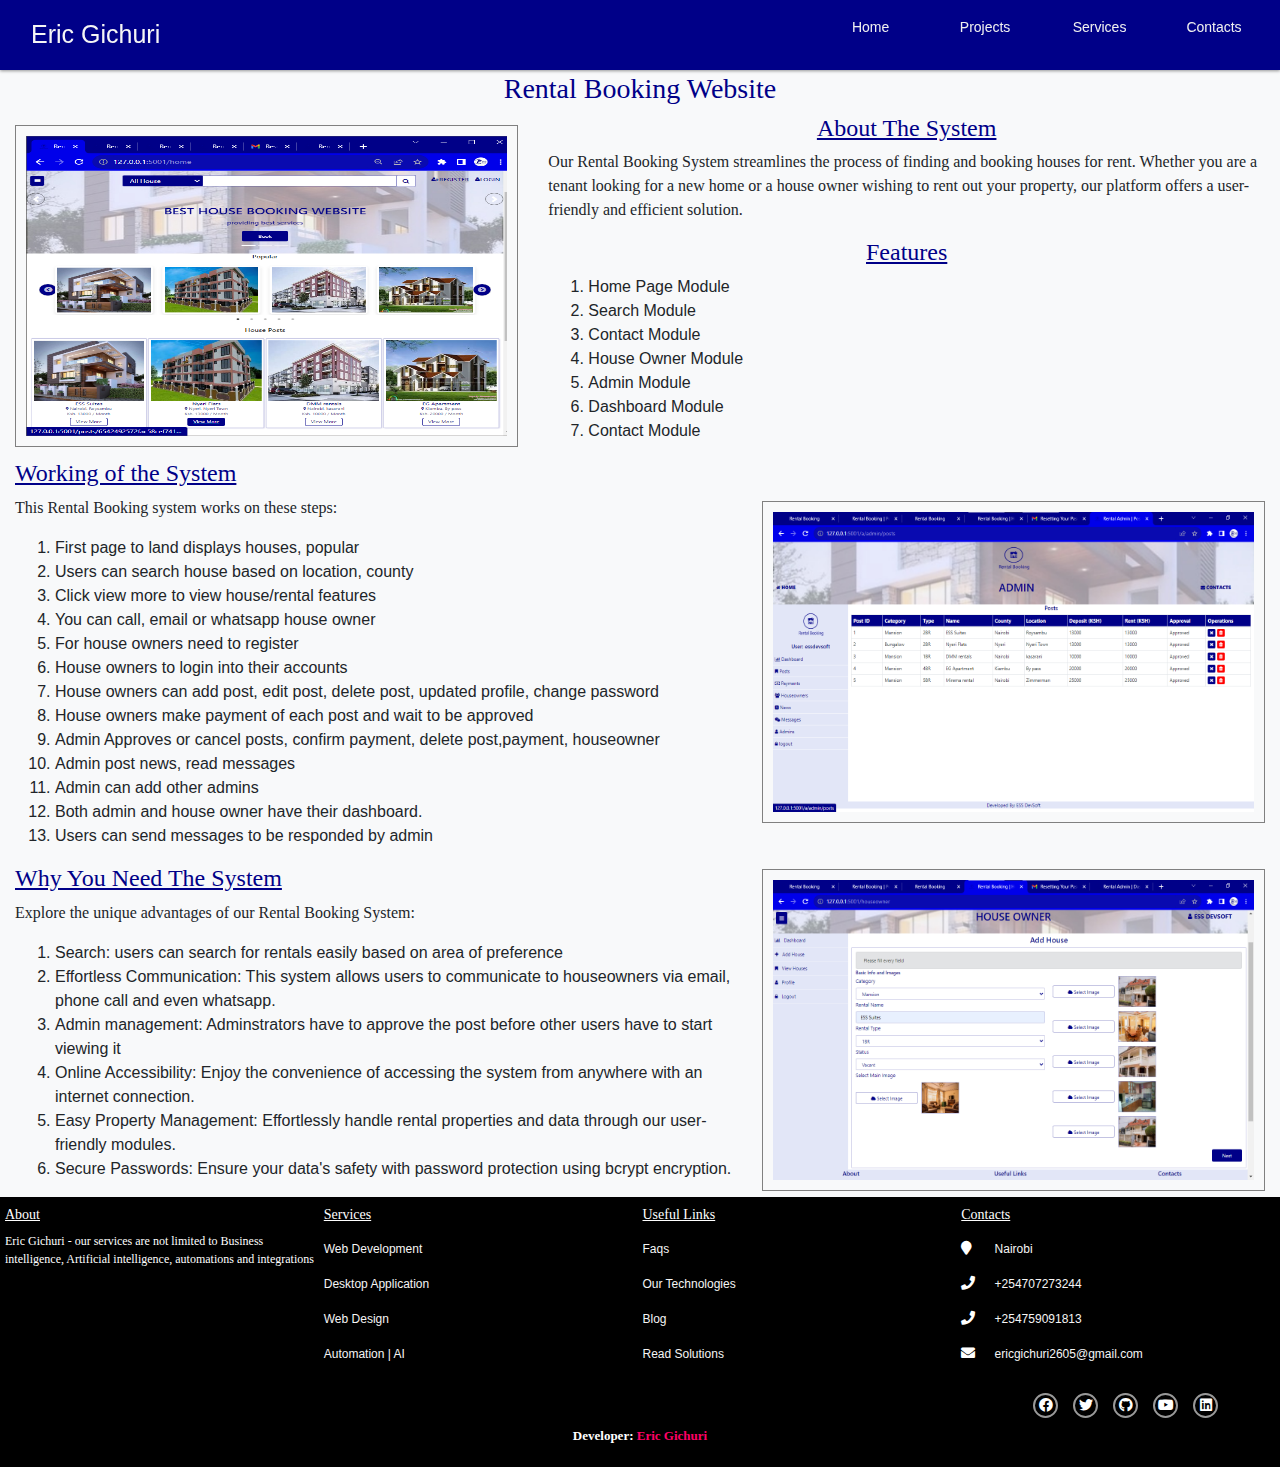
<file: rental_booking.html>
<!DOCTYPE html>
<html>
<head>
	<meta charset="utf-8">
	<meta name="viewport" content="width=device-width, initial-scale=1">
	<title>Eric Gichuri | School system</title>
	<link rel="shortcut icon" type="image/x-icon" href="images/eric.jpg">
	<link rel="stylesheet" type="text/css" href="styles/css/bootstrap.min.css">
	<link rel="stylesheet" type="text/css" href="icons/font-awesome/css/font-awesome.min.css">
	<link rel="stylesheet" href="https://cdnjs.cloudflare.com/ajax/libs/font-awesome/5.15.3/css/all.min.css">
	<link rel="stylesheet" type="text/css" href="styles/projects.css">
</head>
<body>
<div class="navbar">
	<div class="navbar-in">
		<div class="logo_holder">
			Eric Gichuri
		</div>
		<div class="menu_holder">
			<ul class="menu_container">
				<div class="menu_item">
					<a href="index.html">Home</a>
				</div>
				<div class="menu_item btn_to_login">
					<a href="projects.html">Projects</a>
				</div>
				<div class="menu_item btn_to_start">
					<a href="javascript:void(0)">Services</a>
				</div>
				<div class="menu_item">
					<a href="#contacts">Contacts</a>
				</div>
			</ul>
		</div>
		<div class="menu_button">
			<span class="fa fa-bars"></span>
		</div>
	</div>
</div>
<div class="container-fluid bg-light">
	<div class="row justify-content-center align-items-center mt-4 pt-5">
		<div class="col-12">
			<h3 class="text-center">Rental Booking Website</h3>
		</div>
		<div class="col-md-5">
			<div class="images">
				<img src="images/rental_booking/rental_booking.png">
			</div>
		</div>
		<div class="col-md-7">
			<h4 class="text-center">About The System</h4>
			<p>Our Rental Booking System streamlines the process of finding and booking houses for rent. Whether you are a tenant looking for a new home or a house owner wishing to rent out your property, our platform offers a user-friendly and efficient solution.</p>
			<h4 class="text-center">Features</h4>
			<ol>
				<li>Home Page Module</li>
				<li>Search Module</li>
				<li>Contact Module</li>
				<li>House Owner Module</li>
				<li>Admin Module</li>
				<li>Dashboard Module</li>
				<li>Contact Module</li>
			</ol>
		</div>
	</div>
	<div class="row justify-content-center align-items-center">
		
		<div class="col-md-7">
			<h4>Working of the System</h4>
			<p>This Rental Booking system works on these steps: </p>
			<ol>
				<li>First page to land displays houses, popular</li>
				<li>Users can search house based on location, county</li>
				<li>Click view more to view house/rental features</li>
				<li>You can call, email or whatsapp house owner</li>
				<li>For house owners need to register</li>
				<li>House owners to login into their accounts</li>
				<li>House owners can add post, edit post, delete post, updated profile, change password</li>
				<li>House owners make payment of each post and wait to be approved</li>
				<li>Admin Approves or cancel posts, confirm payment, delete post,payment, houseowner</li>
				<li>Admin post news, read messages</li>
				<li>Admin can add other admins</li>
				<li>Both admin and house owner have their dashboard.</li>
				<li>Users can send messages to be responded by admin</li>
			</ol>
		</div>
		<div class="col-md-5">
			<div class="images">
				<img src="images/rental_booking/admin.png">
			</div>
		</div>
	</div>
	<div class="row justify-content-center align-items-center">
		<div class="col-md-7">
			<h4>Why You Need The System</h4>
			<p>Explore the unique advantages of our Rental Booking System:</p>
			<ol>
			  <li>Search: users can search for rentals easily based on area of preference</li>
			  <li>Effortless Communication: This system allows users to communicate to houseowners via email, phone call and even whatsapp.</li>
			  <li>Admin management: Adminstrators have to approve the post before other users have to start viewing it</li>
			  <li>Online Accessibility: Enjoy the convenience of accessing the system from anywhere with an internet connection.</li>
			  <li>Easy Property Management: Effortlessly handle rental properties and data through our user-friendly modules.</li>
			  <li>Secure Passwords: Ensure your data's safety with password protection using bcrypt encryption.</li>
			</ol>
		</div>
		<div class="col-md-5">
			<div class="images">
				<img src="images/rental_booking/add_house_post.png">
			</div>
		</div>
	</div>
</div>
<div class="footer">
	<div class="footer_holder">
		<div class="footer_inner about_holder">
			<h6>About</h6>
			<p>Eric Gichuri - our services are not limited to Business intelligence, Artificial intelligence, automations and integrations</p>
		</div>
		<div class="footer_inner servicesF_holder">
			<h6>Services</h6>
			<ul>
				<li>Web Development</li>
				<li>Desktop Application</li>
				<li>Web Design</li>
				<li>Automation | AI</li>
			</ul>
		</div>
		<div class="footer_inner usefullinks_holder">
			<h6>Useful Links</h6>
			<ul>
				<li><a href="#">Faqs</a></li>
				<li><a href="#">Our Technologies</a></li>
				<li><a href="#">Blog</a></li>
				<li><a href="#">Read Solutions</a></li>
			</ul>
		</div>
		<div class="footer_inner contactlinks_holder" id="contacts">
			<h6>Contacts</h6>
			<ul>
				<li><div><span class="fa fa-map-marker"></span> Nairobi</div></li>
				<li><div><span class="fa fa-phone"></span> +254707273244</div></li>
				<li><div><span class="fa fa-phone"></span> +254759091813</div></li>
				<li><div><span class="fa fa-envelope"></span> ericgichuri2605@gmail.com</div></li>
			</ul>
		</div>
		<div class="footer_inner socials_holder">
			<div class="social_holder_inner">
				<a href="https://www.facebook.com/ESSDevSoft/"><span class="fab fa-facebook"></span></a>
				<a href="https://twitter.com/Egichuri"><span class="fab fa-twitter"></span></a>
				<a href="https://github.com/ericgichuri"><span class="text-white fab fa-github"></span></a>
				<a href="https://www.youtube.com/channel/UChrnUdYmrdehyz3HcXeYNsg"><span class="fab fa-youtube"></span></a>
				<a href="https://www.linkedin.com/in/eric-gichuri/"><span class="fab fa-linkedin"></span></a>
			</div>
			
		</div>
	</div>
	<div class="developer mt-2">
		<p>Developer: <a href="mailto:ericgichuri2605@gmail.com">Eric Gichuri</a></p>
	</div>
</div>
<script type="text/javascript" src="scripts/jquery.min.js"></script>
<script type="text/javascript" src="scripts/js/bootstrap.min.js"></script>
<script type="text/javascript" src="scripts/index.js"></script>
<style type="text/css">
	.images{
		padding: 10px;
		border: 1px solid gray;
	}
	.images img{
		width: 100%;
		height: 300px;
	}
	h4{
		text-decoration: underline;
	}
</style>

</body>
</html>
</file>
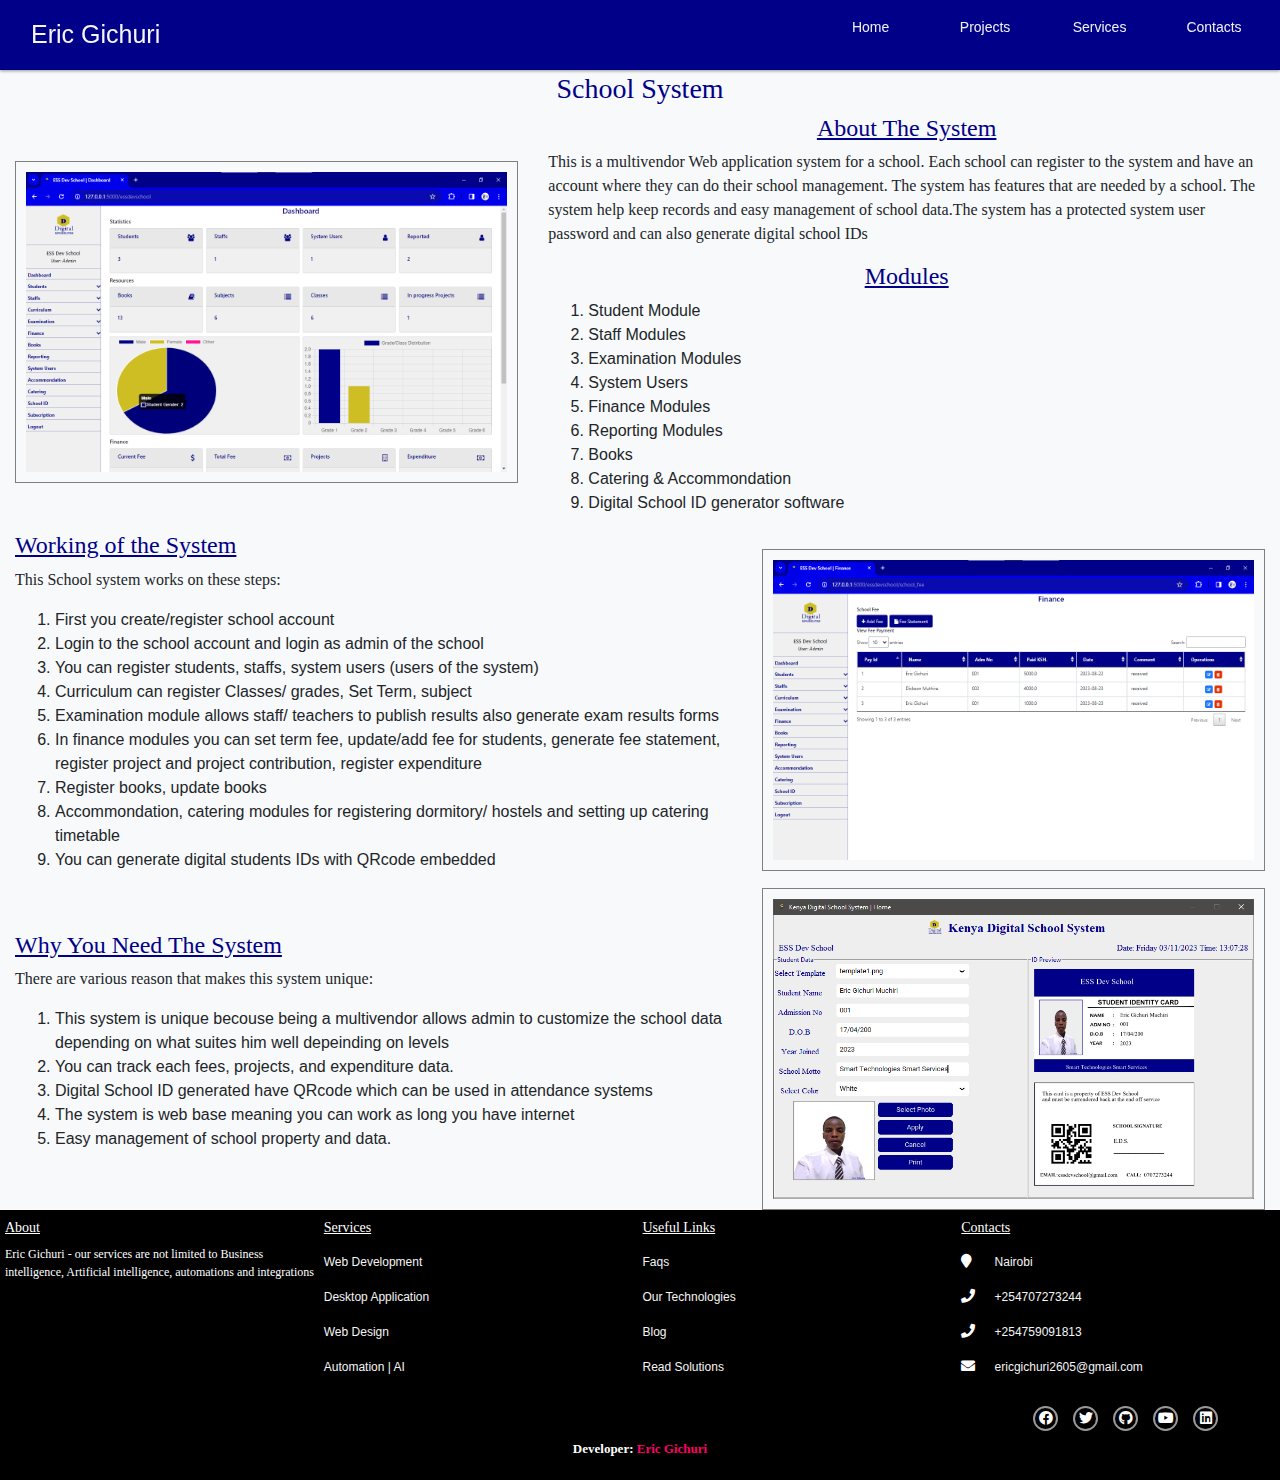
<file: school_system.html>
<!DOCTYPE html>
<html>
<head>
	<meta charset="utf-8">
	<meta name="viewport" content="width=device-width, initial-scale=1">
	<title>Eric Gichuri | School system</title>
	<link rel="shortcut icon" type="image/x-icon" href="images/eric.jpg">
	<link rel="stylesheet" type="text/css" href="styles/css/bootstrap.min.css">
	<link rel="stylesheet" type="text/css" href="icons/font-awesome/css/font-awesome.min.css">
	<link rel="stylesheet" href="https://cdnjs.cloudflare.com/ajax/libs/font-awesome/5.15.3/css/all.min.css">
	<link rel="stylesheet" type="text/css" href="styles/projects.css">
</head>
<body>
<div class="navbar">
	<div class="navbar-in">
		<div class="logo_holder">
			Eric Gichuri
		</div>
		<div class="menu_holder">
			<ul class="menu_container">
				<div class="menu_item">
					<a href="index.html">Home</a>
				</div>
				<div class="menu_item btn_to_login">
					<a href="projects.html">Projects</a>
				</div>
				<div class="menu_item btn_to_start">
					<a href="javascript:void(0)">Services</a>
				</div>
				<div class="menu_item">
					<a href="#contacts">Contacts</a>
				</div>
			</ul>
		</div>
		<div class="menu_button">
			<span class="fa fa-bars"></span>
		</div>
	</div>
</div>
<div class="container-fluid bg-light">
	<div class="row justify-content-center align-items-center mt-4 pt-5">
		<div class="col-12">
			<h3 class="text-center">School System</h3>
		</div>
		<div class="col-md-5">
			<div class="images">
				<img src="images/school/dashboard.png">
			</div>
		</div>
		<div class="col-md-7">
			<h4 class="text-center">About The System</h4>
			<p>This is a multivendor Web application system for a school. Each school can register to the system and have an account where they can do their school management. The system has features that are needed by a school. The system help keep records and easy management of school data.The system has a protected system user password and can also generate digital school IDs</p>
			<h4 class="text-center">Modules</h4>
			<ol>
				<li>Student Module</li>
				<li>Staff Modules</li>
				<li>Examination Modules</li>
				<li>System Users</li>
				<li>Finance Modules</li>
				<li>Reporting Modules</li>
				<li>Books</li>
				<li>Catering & Accommondation</li>
				<li>Digital School ID generator software</li>
			</ol>
		</div>
	</div>
	<div class="row justify-content-center align-items-center">
		
		<div class="col-md-7">
			<h4>Working of the System</h4>
			<p>This School system works on these steps: </p>
			<ol>
				<li>First you create/register school account</li>
				<li>Login to the school account and login as admin of the school</li>
				<li>You can register students, staffs, system users (users of the system)</li>
				<li>Curriculum can register Classes/ grades, Set Term, subject</li>
				<li>Examination module allows staff/ teachers to publish results also generate exam results forms</li>
				<li>In finance modules you can set term fee, update/add fee for students, generate fee statement, register project and project contribution, register expenditure</li>
				<li>Register books, update books</li>
				<li>Accommondation, catering modules for registering dormitory/ hostels and setting up catering timetable</li>
				<li>You can generate digital students IDs with QRcode embedded</li>
			</ol>
		</div>
		<div class="col-md-5">
			<div class="images">
				<img src="images/school/finance.png">
			</div>
		</div>
	</div>
	<div class="row justify-content-center align-items-center">
		<div class="col-md-7">
			<h4>Why You Need The System</h4>
			<p>There are various reason that makes this system unique: </p>
			<ol>
				<li>This system is unique becouse being a multivendor allows admin to customize the school data depending on what suites him well depeinding on levels</li>
				<li>You can track each fees, projects, and expenditure data.</li>
				<li>Digital School ID generated have QRcode which can be used in attendance systems</li>
				<li>The system is web base meaning you can work as long you have internet</li>
				<li>Easy management of school property and data.</li>
			</ol>
		</div>
		<div class="col-md-5">
			<div class="images">
				<img src="images/school/schoolid.png">
			</div>
		</div>
	</div>
</div>
<div class="footer">
	<div class="footer_holder">
		<div class="footer_inner about_holder">
			<h6>About</h6>
			<p>Eric Gichuri - our services are not limited to Business intelligence, Artificial intelligence, automations and integrations</p>
		</div>
		<div class="footer_inner servicesF_holder">
			<h6>Services</h6>
			<ul>
				<li>Web Development</li>
				<li>Desktop Application</li>
				<li>Web Design</li>
				<li>Automation | AI</li>
			</ul>
		</div>
		<div class="footer_inner usefullinks_holder">
			<h6>Useful Links</h6>
			<ul>
				<li><a href="#">Faqs</a></li>
				<li><a href="#">Our Technologies</a></li>
				<li><a href="#">Blog</a></li>
				<li><a href="#">Read Solutions</a></li>
			</ul>
		</div>
		<div class="footer_inner contactlinks_holder" id="contacts">
			<h6>Contacts</h6>
			<ul>
				<li><div><span class="fa fa-map-marker"></span> Nairobi</div></li>
				<li><div><span class="fa fa-phone"></span> +254707273244</div></li>
				<li><div><span class="fa fa-phone"></span> +254759091813</div></li>
				<li><div><span class="fa fa-envelope"></span> ericgichuri2605@gmail.com</div></li>
			</ul>
		</div>
		<div class="footer_inner socials_holder">
			<div class="social_holder_inner">
				<a href="https://www.facebook.com/ESSDevSoft/"><span class="fab fa-facebook"></span></a>
				<a href="https://twitter.com/Egichuri"><span class="fab fa-twitter"></span></a>
				<a href="https://github.com/ericgichuri"><span class="text-white fab fa-github"></span></a>
				<a href="https://www.youtube.com/channel/UChrnUdYmrdehyz3HcXeYNsg"><span class="fab fa-youtube"></span></a>
				<a href="https://www.linkedin.com/in/eric-gichuri/"><span class="fab fa-linkedin"></span></a>
			</div>
			
		</div>
	</div>
	<div class="developer mt-2">
		<p>Developer: <a href="mailto:ericgichuri2605@gmail.com">Eric Gichuri</a></p>
	</div>
</div>
<script type="text/javascript" src="scripts/jquery.min.js"></script>
<script type="text/javascript" src="scripts/js/bootstrap.min.js"></script>
<script type="text/javascript" src="scripts/index.js"></script>
<style type="text/css">
	.images{
		padding: 10px;
		border: 1px solid gray;
	}
	.images img{
		width: 100%;
		height: 300px;
	}
	h4{
		text-decoration: underline;
	}
</style>

</body>
</html>
</file>
<file: styles/index.css>
html{
	scroll-behavior: smooth;
	transition: all 1s ease-in-out;
}
body{
	width: 100%;
	height: 100vh;
	overflow-x: hidden;
	padding: 0px;
	margin: 0px;
	background-color: rgb(255,255,255);
}
ul{
	list-style: none;
}
.navbar{
	width: 100%;
	position: fixed;
	background-color: #14539a;
	background-color: #000088;
	left: 0;
	top: 0;
	z-index: 99;
	color: whitesmoke;
	box-shadow: 0px 1px 3px rgba(0, 0, 0, 0.4);
	height: 70px;
}
.navbar .logo_holder{
	display: flex;
	align-items: center;
	font-size: 25px;
	font-weight: 550
	justify-content: center;
	padding-left: 15px;
	text-transform: capitalize;
}
.navbar .logo_holder{
	height: 100%;
	position: relative;
	width: 30%;
}
.navbar-in{
	width: 100%;
	display: flex;
	justify-content: center;
	align-items: center;
}
.navbar .logo_holder{
	margin-right: auto;
}
.navbar .logo_holder label{
	font-size: 17px;
	font-family: 'Helvetica Rounded';
}
.navbar .navbar-in .menu_holder .menu_container > .menu_item{
	display: inline-block;
	margin-left: 10px;
	text-transform: capitalize;
	position: relative;
	width: 100px;
	text-align: center;
} 
.navbar-in .menu_holder .menu_container > .menu_item > a{
	color: #F0F0F0;
	text-decoration: none;
	transition: 0.3s ease;
	font-size: 14px;
	font-weight: 450;
	padding: 5px 0;
}
.menu_button{
	display: none;
	cursor: pointer;
}
@media screen and (max-width:750px){
	.menu_button{
		display: block;
	}
	.navbar .logo_holder{
		width: 100%;
		font-size: 16px;
	}
	.menu_holder{
		width: 250px;
		background-color: #000088;
		position: absolute;
		top: 70px;
		right: -250px;
		transition: 0.3s;
	}
	.menu_holder .menu_container{
		width: 100%;
	}
	.menu_holder .menu_container .menu_item{
		line-height: 40px;
	}
	.menu_holder.show{
		right: 0px;
	}
}
.intro_h3{
	text-align: center;
	color: #000088;
}
.intro_div{
	min-height: 100vh;
	width: 100%;
	position: relative;
	background-size: 70% 70%;
	background-position: center;
	background-repeat: no-repeat;
	border-bottom: 1px solid #000088;
}
.intro_holder{
	display: flex;
	grid-template-columns: 1fr 1fr;
}
.intro_holder_image{
	display: flex;
	align-items: center;
	justify-content: center;
}

.intro_div .intro_div_info{
	background-color: rgba(255, 255, 255, 0.88);
	height: 100%;
	padding-top: 75px;
	padding-bottom: 20px;
	z-index: 2;
	padding-inline: 40px 20px;
}
.intro_div h4{
	font-size: 20px;
	font-weight: 700;
	text-align: center;
	font-family: 'helvetica';
	font-style: oblique;
	text-transform: capitalize;
	color: #000088;
	padding-block: 0px;
	margin-block: 0px;
}
.intro_div .intro_div_info p{
	font-size: 14px;
	font-weight: 450;
	font-family: times;
	text-align: center;
	margin-block: 0px;
}
.intro_div .intro_div_info p.first_p{
	font-size: 15px !important;
	font-weight: 600;
}
.intro_buttons button{
	font-size: 11px !important;
	width: 60px;
}
@media screen and (max-width:750px){
	.intro_holder{
		display: grid;
		grid-template-columns: 1fr;
	}
	.intro_div .intro_div_info{
		padding-inline: 10px 10px;
	}
	.intro_holder_image img{
		width: 100%;
		object-fit: contain;
	}
}
@media screen and (max-width:500px){
	.intro_div_info p{
		font-size: 12px !important;
	}
}
.connect_div a{
	text-decoration: none;
	color: #000088;
}
.education_div{
	min-height: 100vh;
	padding-block: 10px;
	padding-inline: 40px 20px;
	border-bottom: 1px solid #000088;
}
.education_div h4{
	font-size: 20px;
	font-weight: 700;
	text-align: center;
	font-family: 'helvetica';
	font-style: oblique;
	text-transform: capitalize;
	color: #000088;
}
.education_div .edu_main_div{
	display: grid;
	grid-template-columns: repeat(3, minmax(220px, 220px));
	gap: 10px;
	justify-content: center;
	align-items: center;
	place-items: center;
}
@media screen and (max-width:700px){
	.edu_main_div{
		grid-template-columns: repeat(2, minmax(220px, 220px)) !important;
	}
}
@media screen and (max-width:450px){
	.edu_main_div{
		grid-template-columns: repeat(1, minmax(220px, 220px)) !important;
	}
}
.education_div p{
	font-size: 13px;
}
.education_div ol li{
	font-size: 12px;
}
.education_div .edu_main_div .cards{
	background-color: #F0F0F0;
	text-align: center;
	padding: 10px 5px 10px 5px;
	box-shadow: 1px 1px 5px rgba(0, 0, 0, 0.3);
	width: 100%;
}
.education_div .edu_main_div .cards i{
	font-size: 35px;
}
.education_div .edu_main_div .cards h6{
	font-size: 16px;
}
.education_div .edu_main_div .cards p{
	font-size: 13px;
}
.education_div .edu_main_div .cards label{
	width: 100%;
	font-size: 13px;
}
.education_div .career_path_div p{
	text-align: center;
}
.education_div .Cisco_items{
	display: grid;
	grid-template-columns: repeat(1, minmax(1fr, 200px));
	gap: 10px;
	font-size: 13px;
	justify-content: center;
	align-items: center;
}
.education_div .Cisco_items div{
	padding: 10px 5px 10px 5px;
	box-shadow: 1px 1px 5px rgba(0, 0, 0, 0.3);
	background-color: #F0F0F0;
	background-color: whitesmoke;
	display: flex;
}
.btn-link{
	background-color: whitesmoke;
	height: 25px !important;
	font-size: 10px;
	min-width: 70px !important;
}
.education_div .Cisco_items a{
	text-decoration: none;
	color: #000088;
	margin-left: auto;
}
.career_path_div h5{
	font-size: 18px;
	font-weight: 650;
	text-align: center;
	font-family: 'helvetica';
	font-style: oblique;
	text-transform: capitalize;
	color: #000088;
}
.tech_skills_div{
	width: 100%;
	padding-block: 10px 10px;
}
.tech_skills_div h4{
	font-size: 20px;
	font-weight: 700;
	text-align: center;
	font-family: 'helvetica';
	font-style: oblique;
	text-transform: capitalize;
	color: #000088;
}
.tech_skills_div .horizantal_bar_divs{
	width: 100%;
	padding-inline: 40px 20px;
}
.tech_skills_div .horizantal_bar_divs .skill_div{
	width: 100%;
	background-color: whitesmoke;
	margin-bottom: 10px;
	overflow-x: hidden;
}
.tech_skills_div .horizantal_bar_divs .skill_div .html_div{
	width: 85%;
	background-color: #000088;
	height: 20px;
	text-align: right;
	color: #F0F0F0;
	font-size: 12px;
	padding-inline: 5px 13px;
	border-top-right-radius: 5px;
	border-bottom-right-radius: 5px;
}
.tech_skills_div .horizantal_bar_divs .skill_div .python_div{
	width: 75%;
	background-color: deeppink;
	height: 20px;
	text-align: right;
	color: #F0F0F0;
	font-size: 12px;
	padding-inline: 5px 13px;
	border-top-right-radius: 5px;
	border-bottom-right-radius: 5px;
}
.tech_skills_div .horizantal_bar_divs .skill_div .php_div{
	width: 70%;
	background-color: #0000FF;
	height: 20px;
	text-align: right;
	color: #F0F0F0;
	font-size: 12px;
	padding-inline: 5px 13px;
	border-top-right-radius: 5px;
	border-bottom-right-radius: 5px;
}
.tech_skills_div .horizantal_bar_divs .skill_div .js_div{
	width: 65%;
	background-color: green;
	height: 20px;
	text-align: right;
	color: #F0F0F0;
	font-size: 12px;
	padding-inline: 5px 13px;
	border-top-right-radius: 5px;
	border-bottom-right-radius: 5px;
}
.tech_skills_div .horizantal_bar_divs .skill_div .css_div{
	width: 70%;
	background-color: #0F0F0F;
	height: 20px;
	text-align: right;
	color: #F0F0F0;
	font-size: 12px;
	padding-inline: 5px 13px;
	border-top-right-radius: 5px;
	border-bottom-right-radius: 5px;
}
.tech_skills_div .skills_explanation{
	padding-inline: 40px 20px;
	display: grid;
	grid-template-columns: repeat(auto-fill, minmax(200px,1fr));
	gap: 10px;
}
.tech_skills_div .skills_explanation div{
	box-shadow: 1px 1px 5px rgba(0, 0, 0, 0.4);
	padding: 5px 5px 4px 5px;
}
.tech_skills_div .skills_explanation div span{
	font-size: 12px;
	font-weight: 600;
	text-align: center;
}
.tech_skills_div .skills_explanation div label{
	width: 100%;
	font-size: 12px;
	padding: 0px;
	margin: 0px;
}
.projects_div{
	width: 100%;
	padding-inline: 40px 20px;
	padding-block: 10px 10px;
}
.projects_div h4{
	font-size: 20px;
	font-weight: 700;
	text-align: center;
	font-family: 'helvetica';
	font-style: oblique;
	text-transform: capitalize;
	color: #000088;
}
.projects_div .project_div_holder{
	display: grid;
	grid-template-columns: repeat(auto-fill, minmax(250px,1fr));
	gap: 20px;
	justify-content: center;
	align-items: center;
}
.projects_div .project_div_holder .project_holder{
	padding: 6px 4px 6px 4px;
	box-shadow: 1px 1px 5px rgba(0, 0, 136, 0.7);
	background-color: #F0F0F0;
	border-radius: 10px;
}
.projects_div .project_div_holder .project_holder h6{
	font-size: 14px;
	font-style: italic;
	font-weight: 550;
	text-align: center;
	color: whitesmoke;
}
.projects_div .project_div_holder .project_inner{
	width: 100%;
	height: 200px;
	position: relative;
	overflow-y: hidden;
}
.projects_div .project_div_holder .project_inner img,.view_all_icon{
	width: 100%;
	height: 100%;
}
.overlay_text_div{
	background-color: rgba(0, 0, 0, 0.9);
	position: absolute;
	bottom: -200px;
	height: 100%;
	transition: 0.4s;
	width: 100%;
	display: flex;
	justify-content: center;
	align-items: center;
	flex-direction: column;
}
.projects_div .project_div_holder .project_inner:hover .overlay_text_div{
	bottom: 0;
}
.overlay_text_div p{
	font-size: 12px;
	color: white;
	text-align: center;
}
.btn_readmore{
	height: 26px;
	font-size: 11px;
	background-color: whitesmoke;
	color: #000088;
}
.view_all_icon{
	display: flex;
	align-items: center;
	justify-content: center;
}
.view_all_icon .fa{
	font-size: 40px;
}
.services_div{
	width: 100%;
}
.services_div h4{
	font-size: 20px;
	font-weight: 700;
	text-align: center;
	font-family: 'helvetica';
	font-style: oblique;
	text-transform: capitalize;
	color: #000088;
}
.testimonials_div{
	width: 100%;
	padding-block: 10px 10px;
}
.testimonials_div h4{
	font-size: 20px;
	font-weight: 700;
	text-align: center;
	font-family: 'helvetica';
	font-style: oblique;
	text-transform: capitalize;
	color: #000088;
}
.testimonials_holder{
	width: 100%;
	display: grid;
	grid-template-columns: repeat(1, minmax(200px,200px));
	align-items: center;
	justify-content: center;
	overflow-x: auto;
}
.testimonials_holder .testimonials_in{
	width: 100%;
	box-shadow: 1px 1px 5px rgba(0, 0, 0, 0.5);
	border-radius: 8px;
}
.testimonials_holder .testimonials_in .test_hold_image{
	width: 100%;
	height: 100px;
	display: flex;
	align-items: center;
	justify-content: center;
}
.testimonials_holder .testimonials_in .test_hold_image img{
	width: 70px;
	height: 70px;
	border-radius: 50%;
	object-fit: cover;
}
.testimonials_holder .testimonials_in .client_name{
	font-size: 12px;
	font-weight: 600;
	text-align: center;
}
.testimonials_holder .testimonials_in .testmonial_text{
	font-size: 10px;
}
.testmonial_text:before,.testmonial_text:after{
	content: '"';
}
.article_div{
	width: 100%;
	padding-block: 10px 10px;
}
.article_div h4{
	font-size: 20px;
	font-weight: 700;
	text-align: center;
	font-family: 'helvetica';
	font-style: oblique;
	text-transform: capitalize;
	color: #000088;
}
.article_holder{
	width: 100%;
	display: grid;
	grid-template-columns: 1fr 1fr;
	align-items: center;
	justify-content: center;
	overflow-x: auto;
	gap: 10PX;
	padding: 10px;
}
.article_holder .article_in{
	width: 100%;
	box-shadow: 1px 1px 5px rgba(0, 0, 0, 0.5);
	border-radius: 8px;
	height: fit-content;
}
.footer{
	width: 100%;
	background-color: #000000;
	padding: 10px 5px 6px 5px;
}
.footer .footer_holder{
	width: 100%;
	display: grid;
	grid-template-columns: 1fr 1fr 1fr 1fr;
	gap: 5px;
}
.footer .footer_holder .footer_inner h6{
	text-align: left;
	color: white;
	font-size: 14px;
	text-decoration: underline;
}
.footer .footer_holder .footer_inner p{
	color: white;
	text-align: left;
}
.footer .footer_holder .footer_inner.socials_holder{
	grid-column-start: 4;
	grid-column-end: 5;
	display: flex;
	align-items: center;
	justify-content: center;
}
.socials_holder .social_holder_inner{
	display: flex;
	width: 200px;
}
.socials_holder a{
	text-decoration: none;
	color: white;
	font-size: 14px;
	padding: 2px;
	width: 25px;
	height: 25px;
	border: 2px solid rgba(255, 255, 255, 0.6);
	border-radius: 50%;
	display: flex;
	justify-content: center;
	align-items: center;
	cursor: pointer;
	margin-left: auto;
	transition: all 0.3s ease;
}
.footer .developer{
	width: 100%;
	text-align: center;
}
.footer .developer p{
	font-size: 13px;
	font-weight: 550;
	color: white;
}
.footer .developer p a{
	text-decoration: none;
	color: #FF0066;
}
.about_holder p{
	font-size: 12px;
	color: whitesmoke;
	text-align: center;
}
.contactlinks_holder ul{
	list-style: none;
	color: whitesmoke;
	font-size: 12px;
	padding: 0px;
}
.contactlinks_holder ul li{
	line-height: 35px;
}
.contactlinks_holder ul li span.fa{
	width: 30px;
	font-size: 14px;
	color: white;
}
.servicesF_holder ul{
	list-style: none;
	color: whitesmoke;
	font-size: 12px;
	padding: 0;
}
.servicesF_holder ul li{
	line-height: 35px;
}
.usefullinks_holder ul{
	list-style: none;
	color: whitesmoke;
	font-size: 12px;
	padding: 0;
}
.usefullinks_holder ul li{
	line-height: 35px;
}
.usefullinks_holder ul li a{
	text-decoration: none;
	color: whitesmoke;
}
.social_holder_inner .fa{
	font-size: 9px !important;
	color: white !important;
}
@media screen and (max-width:880px){
	.footer_holder{
		width: 100%;
		display: grid !important;
		grid-template-columns: 1fr 1fr !important;
		gap: 2px;
	}
	.socials_holder{
		grid-column-start: 1 !important;
		grid-column-end: 3 !important;
	}
}
@media screen and (max-width:465px){
	.footer_holder{
		grid-template-columns: 1fr !important;
	}
	.socials_holder{
		grid-column-start: 1 !important;
		grid-column-end: 2 !important;
	}
	.whatsapp_div{
		right: 30px;
	}
}
@media screen and (max-width:600px){
	.education_div{
		padding-inline: 5px 5px;
	}
	.tech_skills_div .horizantal_bar_divs{
		padding-inline: 5px 5px;
	}
	.tech_skills_div .skills_explanation{
		padding-inline: 5px 5px;
	}
	.projects_div{
		padding-inline: 5px 5px;
	}
	.testimonials_div{
		padding-inline: 5px 5px;
	}
	.article_div .article_holder{
		display: grid;
		grid-template-columns: 1fr;
	}
}
[data-scroll]{
	transition:all 1.5s ease;
}
.intro_div_info h4[data-scroll="in"]{
	opacity: 1;
	transform: scale(1);
	transform: translateX(0px);
}
.intro_div_info h4[data-scroll="out"]{
	opacity: 0;
	transform: scale(0);
	transform: translateX(10px);
}
.intro_div_info p[data-scroll="in"]{
	opacity: 1;
	transform: translateX(0px);
	transform: scale(1);
}
.intro_div_info p[data-scroll="out"]{
	opacity: 0;
	transform: translateX(-10px);
	transform: scale(0);
}
.career_path_div p[data-scroll="in"]{
	opacity: 1;
	transform: scale(1);
}
.career_path_div p[data-scroll="out"]{
	opacity: 0;
	transform: scale(0);
}
.skills_explanation label[data-scroll="in"]{
	opacity: 1;
	transform: translateY(0px);
}
.skills_explanation label[data-scroll="out"]{
	opacity: 0;
	transform: translateY(40px);
}
.services_div li[data-scroll="in"]{
	opacity: 1;
	transform: translateY(0px);
}
.services_div li[data-scroll="out"]{
	opacity: 0;
	transform: translateY(40px);
}
.skill_div[data-scroll="in"]{
	width: 100% !important;
}
.skill_div[data-scroll="out"]{
	width: 30% !important;
}
.connecting .btn{
	font-size: 11px !important;
}
.btncall{
	background-color: green !important;
	font-size: 12px;
	height: 25px;
}
.btnemail{
	background-color: #000088 !important;
	font-size: 12px;
	height: 25px;
}
.btnclosemodal{
	font-size: 12px;
	height: 25px;
}
</file>
<file: styles/projects.css>
html{
	scroll-behavior: smooth;
	transition: 1s;
}
body{
	padding: 0;
	margin: 0;
	overflow-x: hidden;
	
}
ul{
	list-style: none;
}
.navbar{
	width: 100%;
	position: fixed;
	background-color: #14539a;
	background-color: #000088;
	left: 0;
	top: 0;
	z-index: 99;
	color: whitesmoke;
	box-shadow: 0px 1px 3px rgba(0, 0, 0, 0.4);
	height: 70px;
}
.navbar .logo_holder{
	display: flex;
	align-items: center;
	font-size: 25px;
	font-weight: 550
	justify-content: center;
	padding-left: 15px;
	text-transform: capitalize;
}
.navbar .logo_holder{
	height: 100%;
	position: relative;
	width: 30%;
}
.navbar-in{
	width: 100%;
	display: flex;
	justify-content: center;
	align-items: center;
}
.navbar .logo_holder{
	margin-right: auto;
}
.navbar .logo_holder label{
	font-size: 17px;
	font-family: 'Helvetica Rounded';
}
.navbar .navbar-in .menu_holder .menu_container > .menu_item{
	display: inline-block;
	margin-left: 10px;
	text-transform: capitalize;
	position: relative;
	width: 100px;
	text-align: center;
} 
.navbar-in .menu_holder .menu_container > .menu_item > a{
	color: #F0F0F0;
	text-decoration: none;
	transition: 0.3s ease;
	font-size: 14px;
	font-weight: 450;
	padding: 5px 0;
}
.menu_button{
	display: none;
	cursor: pointer;
}

@media screen and (max-width:750px){
	.menu_button{
		display: block;
	}
	.navbar .logo_holder{
		width: 100%;
		font-size: 16px;
	}
	.menu_holder{
		width: 250px;
		background-color: #000088;
		position: absolute;
		top: 70px;
		right: -250px;
		transition: 0.3s;
	}
	.menu_holder .menu_container{
		width: 100%;
	}
	.menu_holder .menu_container .menu_item{
		line-height: 40px;
	}
	.menu_holder.show{
		right: 0px;
	}
}
.footer{
	width: 100%;
	background-color: #000000;
	padding: 10px 5px 6px 5px;
}
.footer .footer_holder{
	width: 100%;
	display: grid;
	grid-template-columns: 1fr 1fr 1fr 1fr;
	gap: 5px;
}
.footer .footer_holder .footer_inner h6{
	text-align: left;
	color: white;
	font-size: 14px;
	text-decoration: underline;
}
.footer .footer_holder .footer_inner p{
	color: white;
	text-align: left;
}
.footer .footer_holder .footer_inner.socials_holder{
	grid-column-start: 4;
	grid-column-end: 5;
	display: flex;
	align-items: center;
	justify-content: center;
}
.socials_holder .social_holder_inner{
	display: flex;
	width: 200px;
}
.socials_holder a{
	text-decoration: none;
	color: white;
	font-size: 14px;
	padding: 2px;
	width: 25px;
	height: 25px;
	border: 2px solid rgba(255, 255, 255, 0.6);
	border-radius: 50%;
	display: flex;
	justify-content: center;
	align-items: center;
	cursor: pointer;
	margin-left: auto;
	transition: all 0.3s ease;
}
.footer .developer{
	width: 100%;
	text-align: center;
}
.footer .developer p{
	font-size: 13px;
	font-weight: 550;
	color: white;
}
.footer .developer p a{
	text-decoration: none;
	color: #FF0066;
}
.about_holder p{
	font-size: 12px;
	color: whitesmoke;
	text-align: center;
}
.contactlinks_holder ul{
	list-style: none;
	color: whitesmoke;
	font-size: 12px;
	padding: 0px;
}
.contactlinks_holder ul li{
	line-height: 35px;
}
.contactlinks_holder ul li span.fa{
	width: 30px;
	font-size: 14px;
	color: white;
}
.servicesF_holder ul{
	list-style: none;
	color: whitesmoke;
	font-size: 12px;
	padding: 0;
}
.servicesF_holder ul li{
	line-height: 35px;
}
.usefullinks_holder ul{
	list-style: none;
	color: whitesmoke;
	font-size: 12px;
	padding: 0;
}
.usefullinks_holder ul li{
	line-height: 35px;
}
.usefullinks_holder ul li a{
	text-decoration: none;
	color: whitesmoke;
}
.social_holder_inner .fa{
	font-size: 9px !important;
	color: white !important;
}
@media screen and (max-width:880px){
	.footer_holder{
		width: 100%;
		display: grid !important;
		grid-template-columns: 1fr 1fr !important;
		gap: 2px;
	}
	.socials_holder{
		grid-column-start: 1 !important;
		grid-column-end: 3 !important;
	}
}
@media screen and (max-width:465px){
	.footer_holder{
		grid-template-columns: 1fr !important;
	}
	.socials_holder{
		grid-column-start: 1 !important;
		grid-column-end: 2 !important;
	}
	.whatsapp_div{
		right: 30px;
	}
}
.badge-info{
	background-color: #000088 !important;
}
p{
	font-family: times;
}
h1,h2,h3,h4,h5,h6{
	font-family: times;
	color: #000088;
	font-weight: 450;
}
</file>
